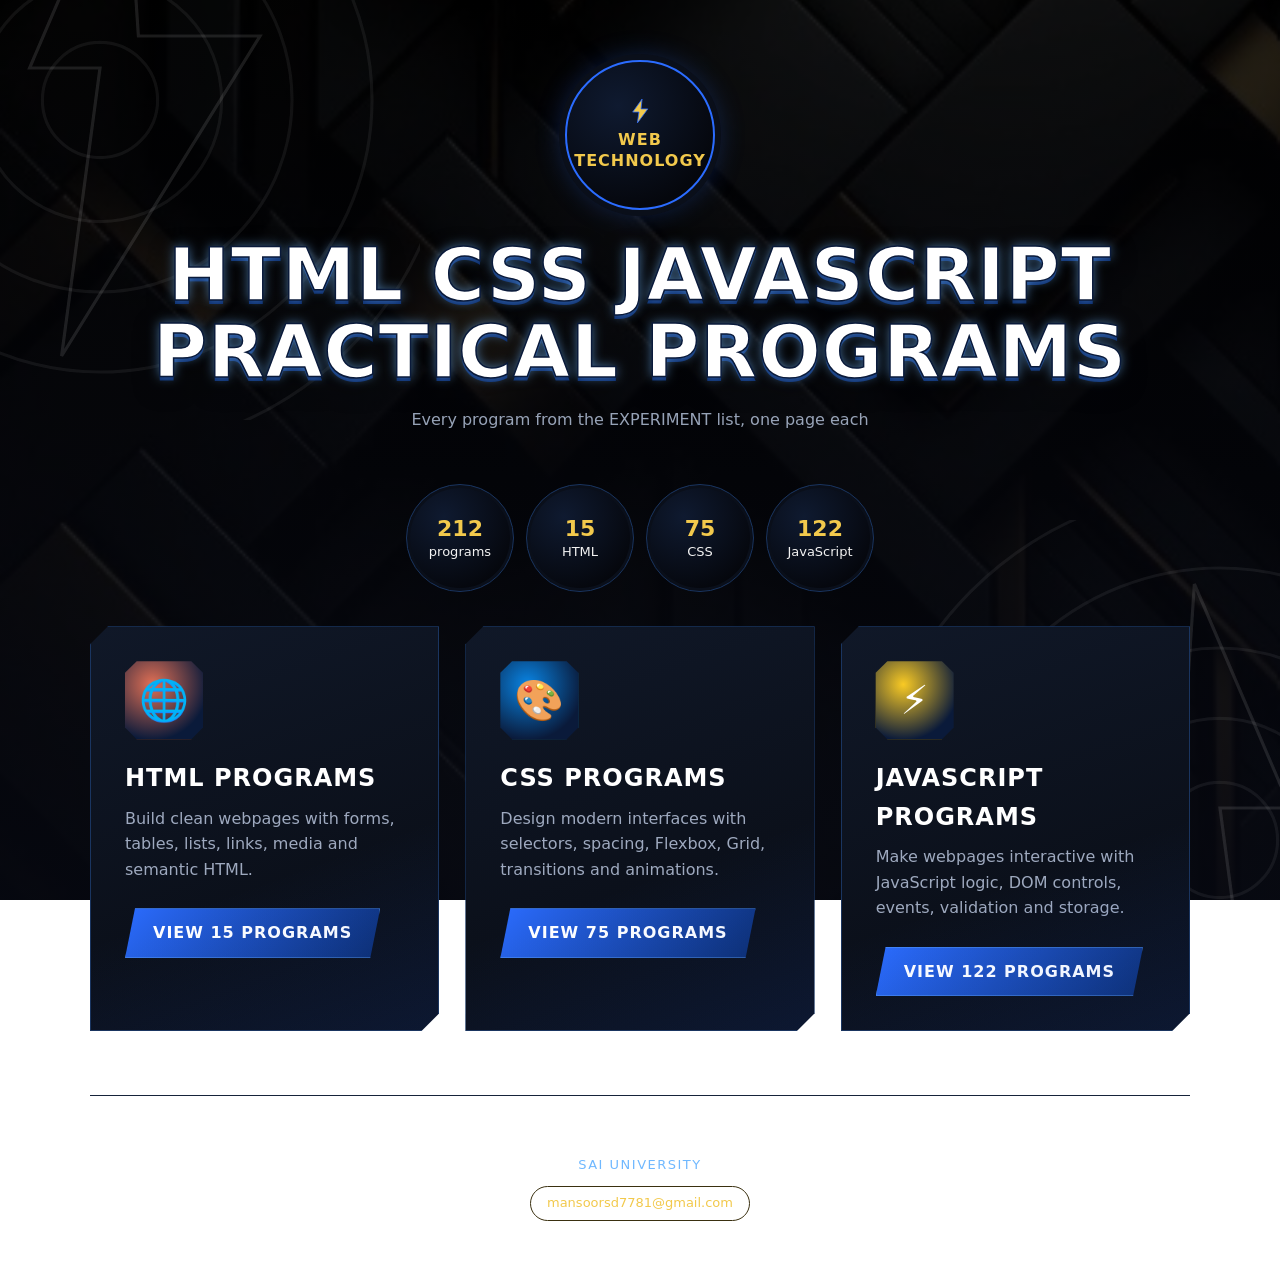
<file: index.html>
<!doctype html>
<html lang="en">
  <head>
    <meta charset="UTF-8" />
    <meta name="viewport" content="width=device-width, initial-scale=1" />
    <title>HTML CSS JavaScript Practical Programs</title>
    <link rel="stylesheet" href="assets/home.css" />
  <style>
/* Category icons: circular presentation */
.category-card .icon,
.program-card .icon,
.category-icon,
.card-icon {
    width: 78px !important;
    height: 78px !important;
    min-width: 78px !important;
    min-height: 78px !important;
    border-radius: 50% !important;
    display: grid !important;
    place-items: center !important;
    margin: 0 auto 18px !important;
    padding: 0 !important;
}
</style>
<style>
/* Updated category card styling */
.category-card, .program-card {
    border-radius: 22px;
}
</style>
</head>
  <body class="hub">
    <main>
      <div class="hero">
        <span class="badge">Web Technology</span>
        <h1>HTML CSS JavaScript<br />Practical Programs</h1>
        <p>Every program from the EXPERIMENT list, one page each</p>
      </div>
      <div class="stats">
        <span class="stat-circle"><b>212</b>programs</span
        ><span class="stat-circle"><b>15</b>HTML</span
        ><span class="stat-circle"><b>75</b>CSS</span
        ><span class="stat-circle"><b>122</b>JavaScript</span>
      </div>
      <div class="cards">
        <div class="card" style="--c: #e17055">
          <div class="ic">&#127760;</div>
          <h2>HTML Programs</h2>
          <p>Build clean webpages with forms, tables, lists, links, media and semantic HTML.</p>
          <a class="go" href="html/index.html">View 15 Programs</a>
        </div>
        <div class="card" style="--c: #0984e3">
          <div class="ic">&#127912;</div>
          <h2>CSS Programs</h2>
          <p>
            Design modern interfaces with selectors, spacing, Flexbox, Grid, transitions and animations.
          </p>
          <a class="go" href="css/index.html">View 75 Programs</a>
        </div>
        <div class="card" style="--c: #f9ca24">
          <div class="ic">&#9889;</div>
          <h2>JavaScript Programs</h2>
          <p>Make webpages interactive with JavaScript logic, DOM controls, events, validation and storage.</p>
          <a class="go" href="javascript/index.html">View 122 Programs</a>
        </div>
      </div>
      <footer class="site-footer">
        <div class="footer-name">Syed Mansoor</div>
        <div class="footer-role">Sai University</div>
        <a class="footer-contact" href="mailto:mansoorsd7781@gmail.com"
          >mansoorsd7781@gmail.com</a
        >
      </footer>
    </main>
  </body>
</html>
</file>
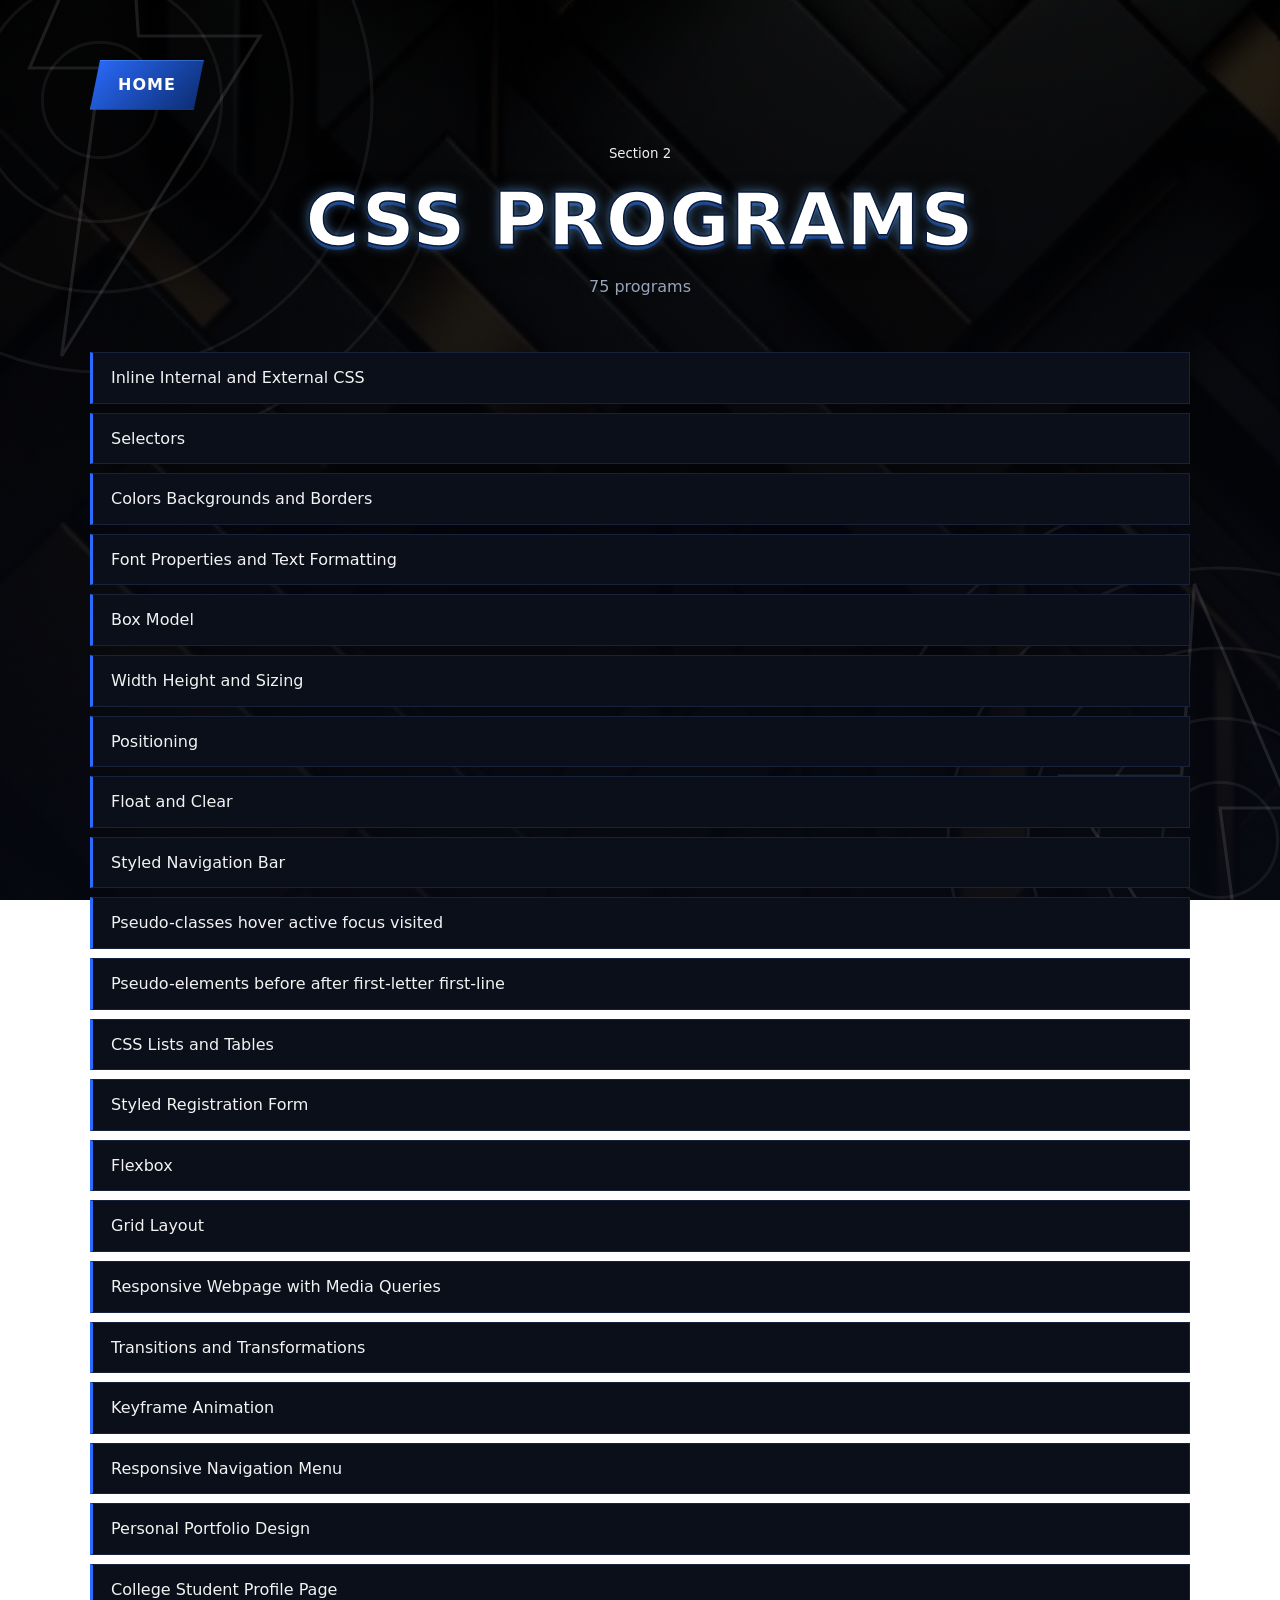
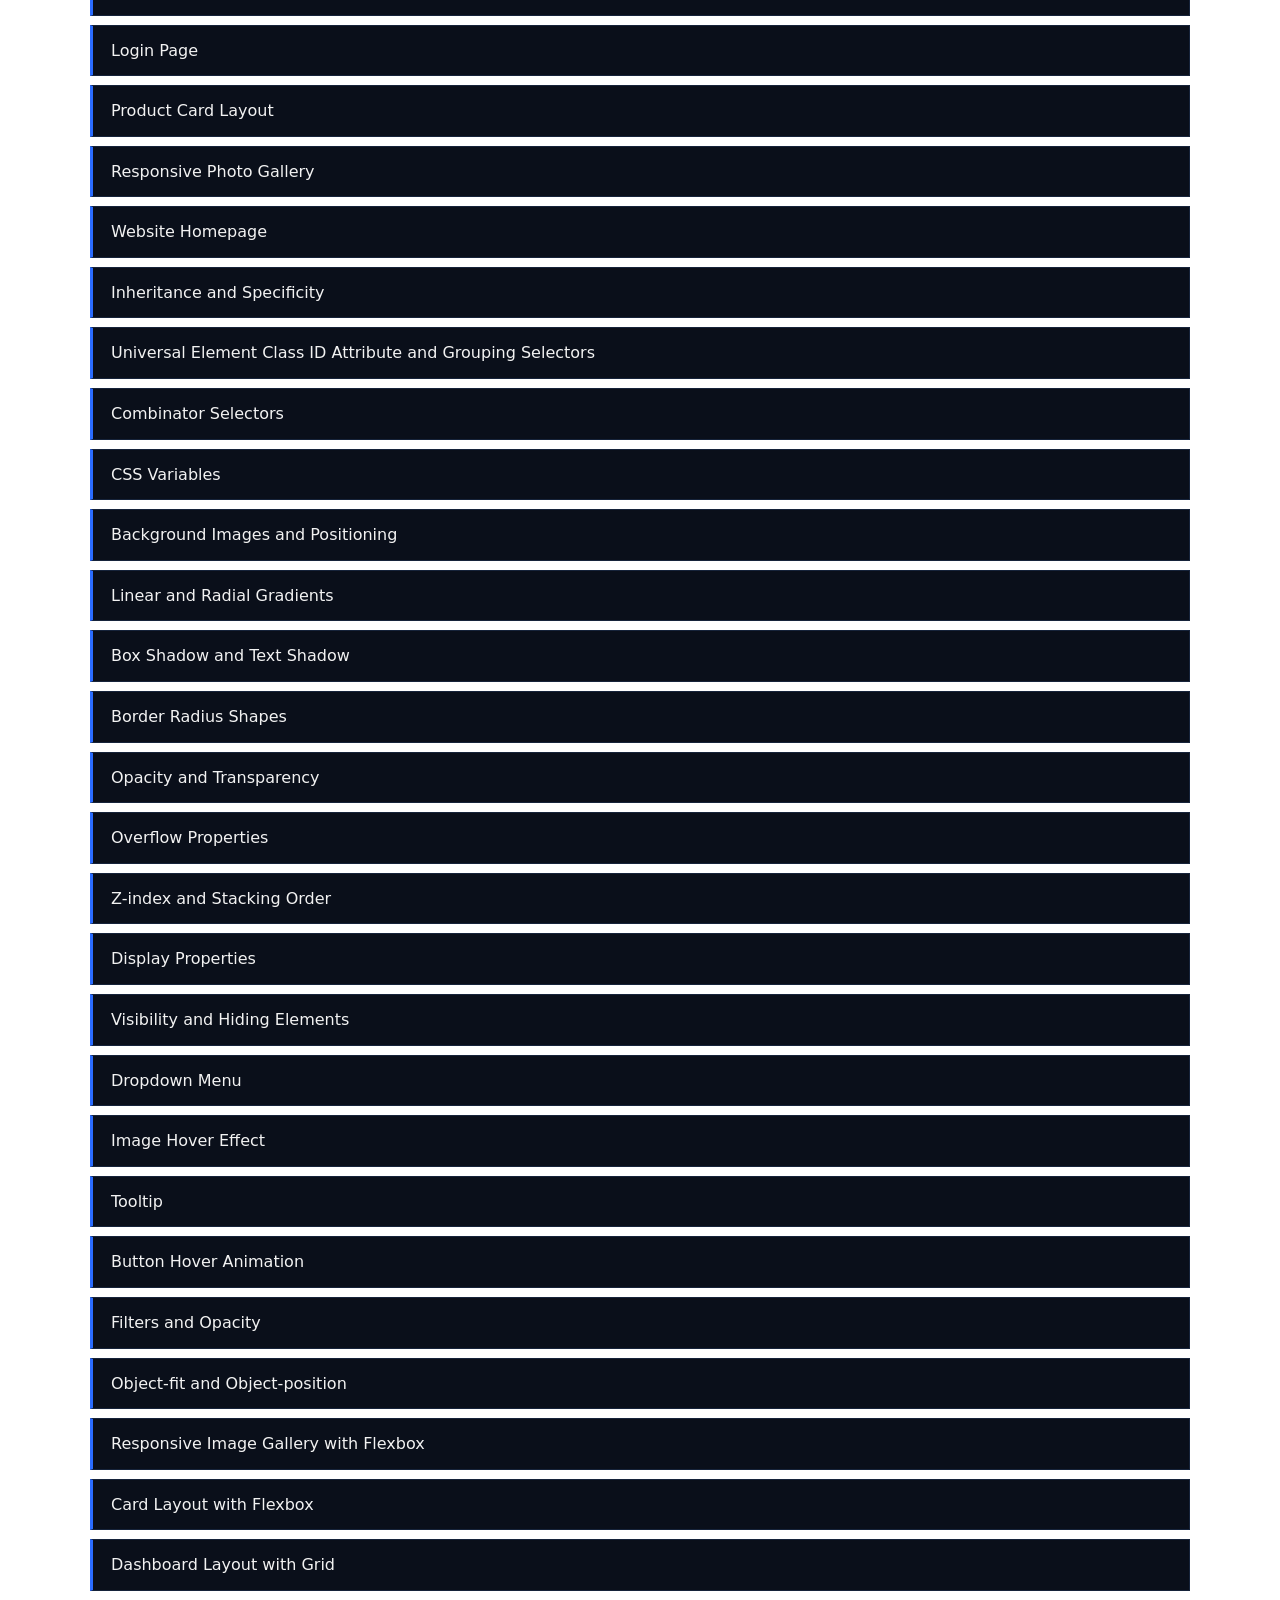
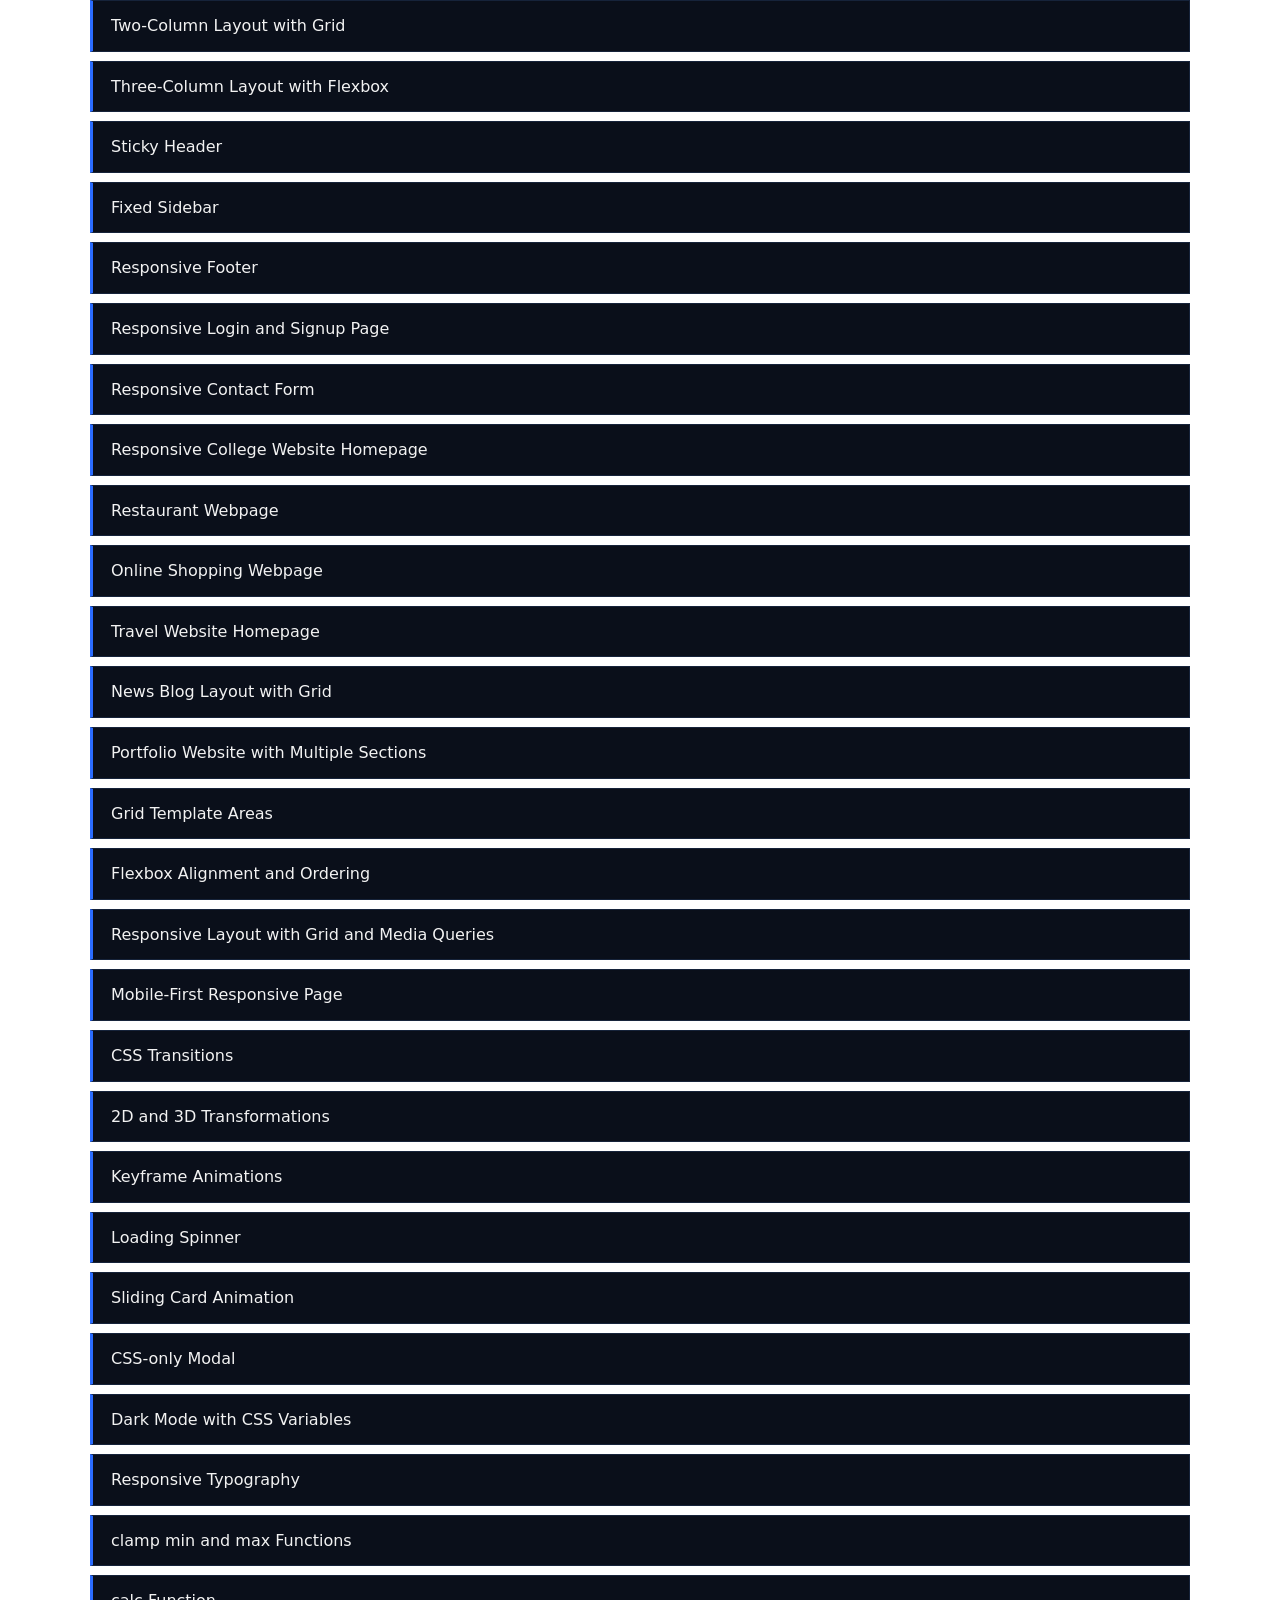
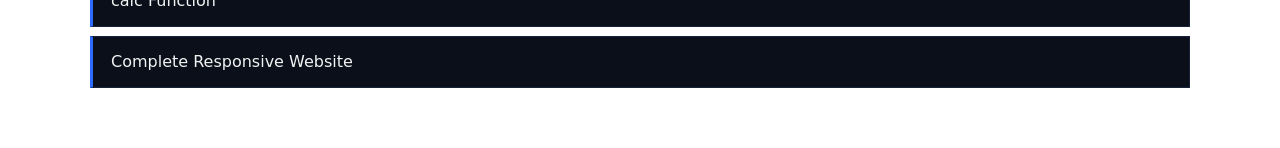
<file: css/index.html>
<!doctype html>
<html lang="en">
  <head>
    <meta charset="UTF-8" />
    <meta name="viewport" content="width=device-width, initial-scale=1" />
    <title>CSS Programs</title>
    <link rel="stylesheet" href="../assets/home.css" />
  <style>
/* Category icons: circular presentation */
.category-card .icon,
.program-card .icon,
.category-icon,
.card-icon {
    width: 78px !important;
    height: 78px !important;
    min-width: 78px !important;
    min-height: 78px !important;
    border-radius: 50% !important;
    display: grid !important;
    place-items: center !important;
    margin: 0 auto 18px !important;
    padding: 0 !important;
}
</style>
</head>
  <body class="hub">
    <main class="list">
      <div class="top"><a class="go" href="../index.html">Home</a></div>
      <div class="hero">
        <small>Section 2</small>
        <h1>CSS Programs</h1>
        <p>75 programs</p>
      </div>
      <ol>
        <li>
          <a href="css-01-inline-internal-and-external-css.html"
            >Inline Internal and External CSS</a
          >
        </li>
        <li><a href="css-02-selectors.html">Selectors</a></li>
        <li>
          <a href="css-03-colors-backgrounds-and-borders.html"
            >Colors Backgrounds and Borders</a
          >
        </li>
        <li>
          <a href="css-04-font-properties-and-text-formatting.html"
            >Font Properties and Text Formatting</a
          >
        </li>
        <li><a href="css-05-box-model.html">Box Model</a></li>
        <li>
          <a href="css-06-width-height-and-sizing.html"
            >Width Height and Sizing</a
          >
        </li>
        <li><a href="css-07-positioning.html">Positioning</a></li>
        <li><a href="css-08-float-and-clear.html">Float and Clear</a></li>
        <li>
          <a href="css-09-styled-navigation-bar.html">Styled Navigation Bar</a>
        </li>
        <li>
          <a href="css-10-pseudo-classes-hover-active-focus-visited.html"
            >Pseudo-classes hover active focus visited</a
          >
        </li>
        <li>
          <a
            href="css-11-pseudo-elements-before-after-first-letter-first-line.html"
            >Pseudo-elements before after first-letter first-line</a
          >
        </li>
        <li>
          <a href="css-12-css-lists-and-tables.html">CSS Lists and Tables</a>
        </li>
        <li>
          <a href="css-13-styled-registration-form.html"
            >Styled Registration Form</a
          >
        </li>
        <li><a href="css-14-flexbox.html">Flexbox</a></li>
        <li><a href="css-15-grid-layout.html">Grid Layout</a></li>
        <li>
          <a href="css-16-responsive-webpage-with-media-queries.html"
            >Responsive Webpage with Media Queries</a
          >
        </li>
        <li>
          <a href="css-17-transitions-and-transformations.html"
            >Transitions and Transformations</a
          >
        </li>
        <li><a href="css-18-keyframe-animation.html">Keyframe Animation</a></li>
        <li>
          <a href="css-19-responsive-navigation-menu.html"
            >Responsive Navigation Menu</a
          >
        </li>
        <li>
          <a href="css-20-personal-portfolio-design.html"
            >Personal Portfolio Design</a
          >
        </li>
        <li>
          <a href="css-21-college-student-profile-page.html"
            >College Student Profile Page</a
          >
        </li>
        <li><a href="css-22-login-page.html">Login Page</a></li>
        <li>
          <a href="css-23-product-card-layout.html">Product Card Layout</a>
        </li>
        <li>
          <a href="css-24-responsive-photo-gallery.html"
            >Responsive Photo Gallery</a
          >
        </li>
        <li><a href="css-25-website-homepage.html">Website Homepage</a></li>
        <li>
          <a href="css-26-inheritance-and-specificity.html"
            >Inheritance and Specificity</a
          >
        </li>
        <li>
          <a
            href="css-27-universal-element-class-id-attribute-and-grouping-selectors.html"
            >Universal Element Class ID Attribute and Grouping Selectors</a
          >
        </li>
        <li>
          <a href="css-28-combinator-selectors.html">Combinator Selectors</a>
        </li>
        <li><a href="css-29-css-variables.html">CSS Variables</a></li>
        <li>
          <a href="css-30-background-images-and-positioning.html"
            >Background Images and Positioning</a
          >
        </li>
        <li>
          <a href="css-31-linear-and-radial-gradients.html"
            >Linear and Radial Gradients</a
          >
        </li>
        <li>
          <a href="css-32-box-shadow-and-text-shadow.html"
            >Box Shadow and Text Shadow</a
          >
        </li>
        <li>
          <a href="css-33-border-radius-shapes.html">Border Radius Shapes</a>
        </li>
        <li>
          <a href="css-34-opacity-and-transparency.html"
            >Opacity and Transparency</a
          >
        </li>
        <li>
          <a href="css-35-overflow-properties.html">Overflow Properties</a>
        </li>
        <li>
          <a href="css-36-z-index-and-stacking-order.html"
            >Z-index and Stacking Order</a
          >
        </li>
        <li><a href="css-37-display-properties.html">Display Properties</a></li>
        <li>
          <a href="css-38-visibility-and-hiding-elements.html"
            >Visibility and Hiding Elements</a
          >
        </li>
        <li><a href="css-39-dropdown-menu.html">Dropdown Menu</a></li>
        <li><a href="css-40-image-hover-effect.html">Image Hover Effect</a></li>
        <li><a href="css-41-tooltip.html">Tooltip</a></li>
        <li>
          <a href="css-42-button-hover-animation.html"
            >Button Hover Animation</a
          >
        </li>
        <li>
          <a href="css-43-filters-and-opacity.html">Filters and Opacity</a>
        </li>
        <li>
          <a href="css-44-object-fit-and-object-position.html"
            >Object-fit and Object-position</a
          >
        </li>
        <li>
          <a href="css-45-responsive-image-gallery-with-flexbox.html"
            >Responsive Image Gallery with Flexbox</a
          >
        </li>
        <li>
          <a href="css-46-card-layout-with-flexbox.html"
            >Card Layout with Flexbox</a
          >
        </li>
        <li>
          <a href="css-47-dashboard-layout-with-grid.html"
            >Dashboard Layout with Grid</a
          >
        </li>
        <li>
          <a href="css-48-two-column-layout-with-grid.html"
            >Two-Column Layout with Grid</a
          >
        </li>
        <li>
          <a href="css-49-three-column-layout-with-flexbox.html"
            >Three-Column Layout with Flexbox</a
          >
        </li>
        <li><a href="css-50-sticky-header.html">Sticky Header</a></li>
        <li><a href="css-51-fixed-sidebar.html">Fixed Sidebar</a></li>
        <li><a href="css-52-responsive-footer.html">Responsive Footer</a></li>
        <li>
          <a href="css-53-responsive-login-and-signup-page.html"
            >Responsive Login and Signup Page</a
          >
        </li>
        <li>
          <a href="css-54-responsive-contact-form.html"
            >Responsive Contact Form</a
          >
        </li>
        <li>
          <a href="css-55-responsive-college-website-homepage.html"
            >Responsive College Website Homepage</a
          >
        </li>
        <li><a href="css-56-restaurant-webpage.html">Restaurant Webpage</a></li>
        <li>
          <a href="css-57-online-shopping-webpage.html"
            >Online Shopping Webpage</a
          >
        </li>
        <li>
          <a href="css-58-travel-website-homepage.html"
            >Travel Website Homepage</a
          >
        </li>
        <li>
          <a href="css-59-news-blog-layout-with-grid.html"
            >News Blog Layout with Grid</a
          >
        </li>
        <li>
          <a href="css-60-portfolio-website-with-multiple-sections.html"
            >Portfolio Website with Multiple Sections</a
          >
        </li>
        <li>
          <a href="css-61-grid-template-areas.html">Grid Template Areas</a>
        </li>
        <li>
          <a href="css-62-flexbox-alignment-and-ordering.html"
            >Flexbox Alignment and Ordering</a
          >
        </li>
        <li>
          <a href="css-63-responsive-layout-with-grid-and-media-queries.html"
            >Responsive Layout with Grid and Media Queries</a
          >
        </li>
        <li>
          <a href="css-64-mobile-first-responsive-page.html"
            >Mobile-First Responsive Page</a
          >
        </li>
        <li><a href="css-65-css-transitions.html">CSS Transitions</a></li>
        <li>
          <a href="css-66-2d-and-3d-transformations.html"
            >2D and 3D Transformations</a
          >
        </li>
        <li>
          <a href="css-67-keyframe-animations.html">Keyframe Animations</a>
        </li>
        <li><a href="css-68-loading-spinner.html">Loading Spinner</a></li>
        <li>
          <a href="css-69-sliding-card-animation.html"
            >Sliding Card Animation</a
          >
        </li>
        <li><a href="css-70-css-only-modal.html">CSS-only Modal</a></li>
        <li>
          <a href="css-71-dark-mode-with-css-variables.html"
            >Dark Mode with CSS Variables</a
          >
        </li>
        <li>
          <a href="css-72-responsive-typography.html">Responsive Typography</a>
        </li>
        <li>
          <a href="css-73-clamp-min-and-max-functions.html"
            >clamp min and max Functions</a
          >
        </li>
        <li><a href="css-74-calc-function.html">calc Function</a></li>
        <li>
          <a href="css-75-complete-responsive-website.html"
            >Complete Responsive Website</a
          >
        </li>
      </ol>
    </main>
  </body>
</html>
</file>
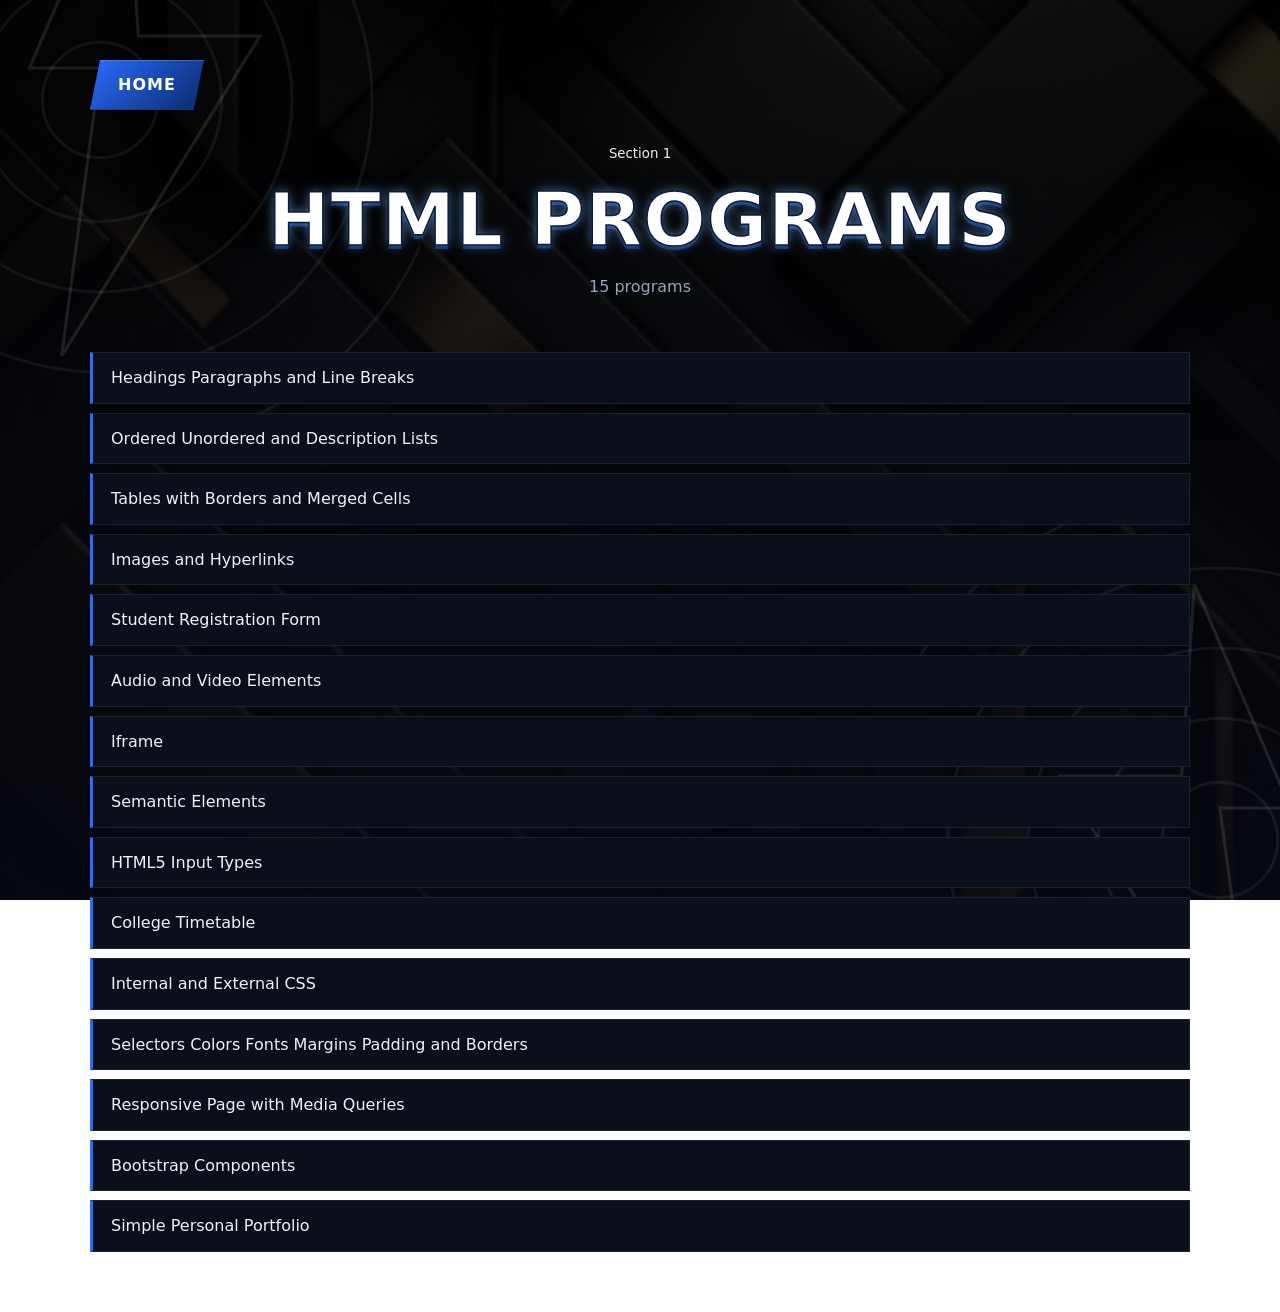
<file: html/index.html>
<!doctype html>
<html lang="en">
  <head>
    <meta charset="UTF-8" />
    <meta name="viewport" content="width=device-width, initial-scale=1" />
    <title>HTML Programs</title>
    <link rel="stylesheet" href="../assets/home.css" />
  <style>
/* Category icons: circular presentation */
.category-card .icon,
.program-card .icon,
.category-icon,
.card-icon {
    width: 78px !important;
    height: 78px !important;
    min-width: 78px !important;
    min-height: 78px !important;
    border-radius: 50% !important;
    display: grid !important;
    place-items: center !important;
    margin: 0 auto 18px !important;
    padding: 0 !important;
}
</style>
</head>
  <body class="hub">
    <main class="list">
      <div class="top"><a class="go" href="../index.html">Home</a></div>
      <div class="hero">
        <small>Section 1</small>
        <h1>HTML Programs</h1>
        <p>15 programs</p>
      </div>
      <ol>
        <li>
          <a href="html-01-headings-paragraphs-and-line-breaks.html"
            >Headings Paragraphs and Line Breaks</a
          >
        </li>
        <li>
          <a href="html-02-ordered-unordered-and-description-lists.html"
            >Ordered Unordered and Description Lists</a
          >
        </li>
        <li>
          <a href="html-03-tables-with-borders-and-merged-cells.html"
            >Tables with Borders and Merged Cells</a
          >
        </li>
        <li>
          <a href="html-04-images-and-hyperlinks.html">Images and Hyperlinks</a>
        </li>
        <li>
          <a href="html-05-student-registration-form.html"
            >Student Registration Form</a
          >
        </li>
        <li>
          <a href="html-06-audio-and-video-elements.html"
            >Audio and Video Elements</a
          >
        </li>
        <li><a href="html-07-iframe.html">Iframe</a></li>
        <li><a href="html-08-semantic-elements.html">Semantic Elements</a></li>
        <li><a href="html-09-html5-input-types.html">HTML5 Input Types</a></li>
        <li><a href="html-10-college-timetable.html">College Timetable</a></li>
        <li>
          <a href="html-11-internal-and-external-css.html"
            >Internal and External CSS</a
          >
        </li>
        <li>
          <a
            href="html-12-selectors-colors-fonts-margins-padding-and-borders.html"
            >Selectors Colors Fonts Margins Padding and Borders</a
          >
        </li>
        <li>
          <a href="html-13-responsive-page-with-media-queries.html"
            >Responsive Page with Media Queries</a
          >
        </li>
        <li>
          <a href="html-14-bootstrap-components.html">Bootstrap Components</a>
        </li>
        <li>
          <a href="html-15-simple-personal-portfolio.html"
            >Simple Personal Portfolio</a
          >
        </li>
      </ol>
    </main>
  </body>
</html>
</file>
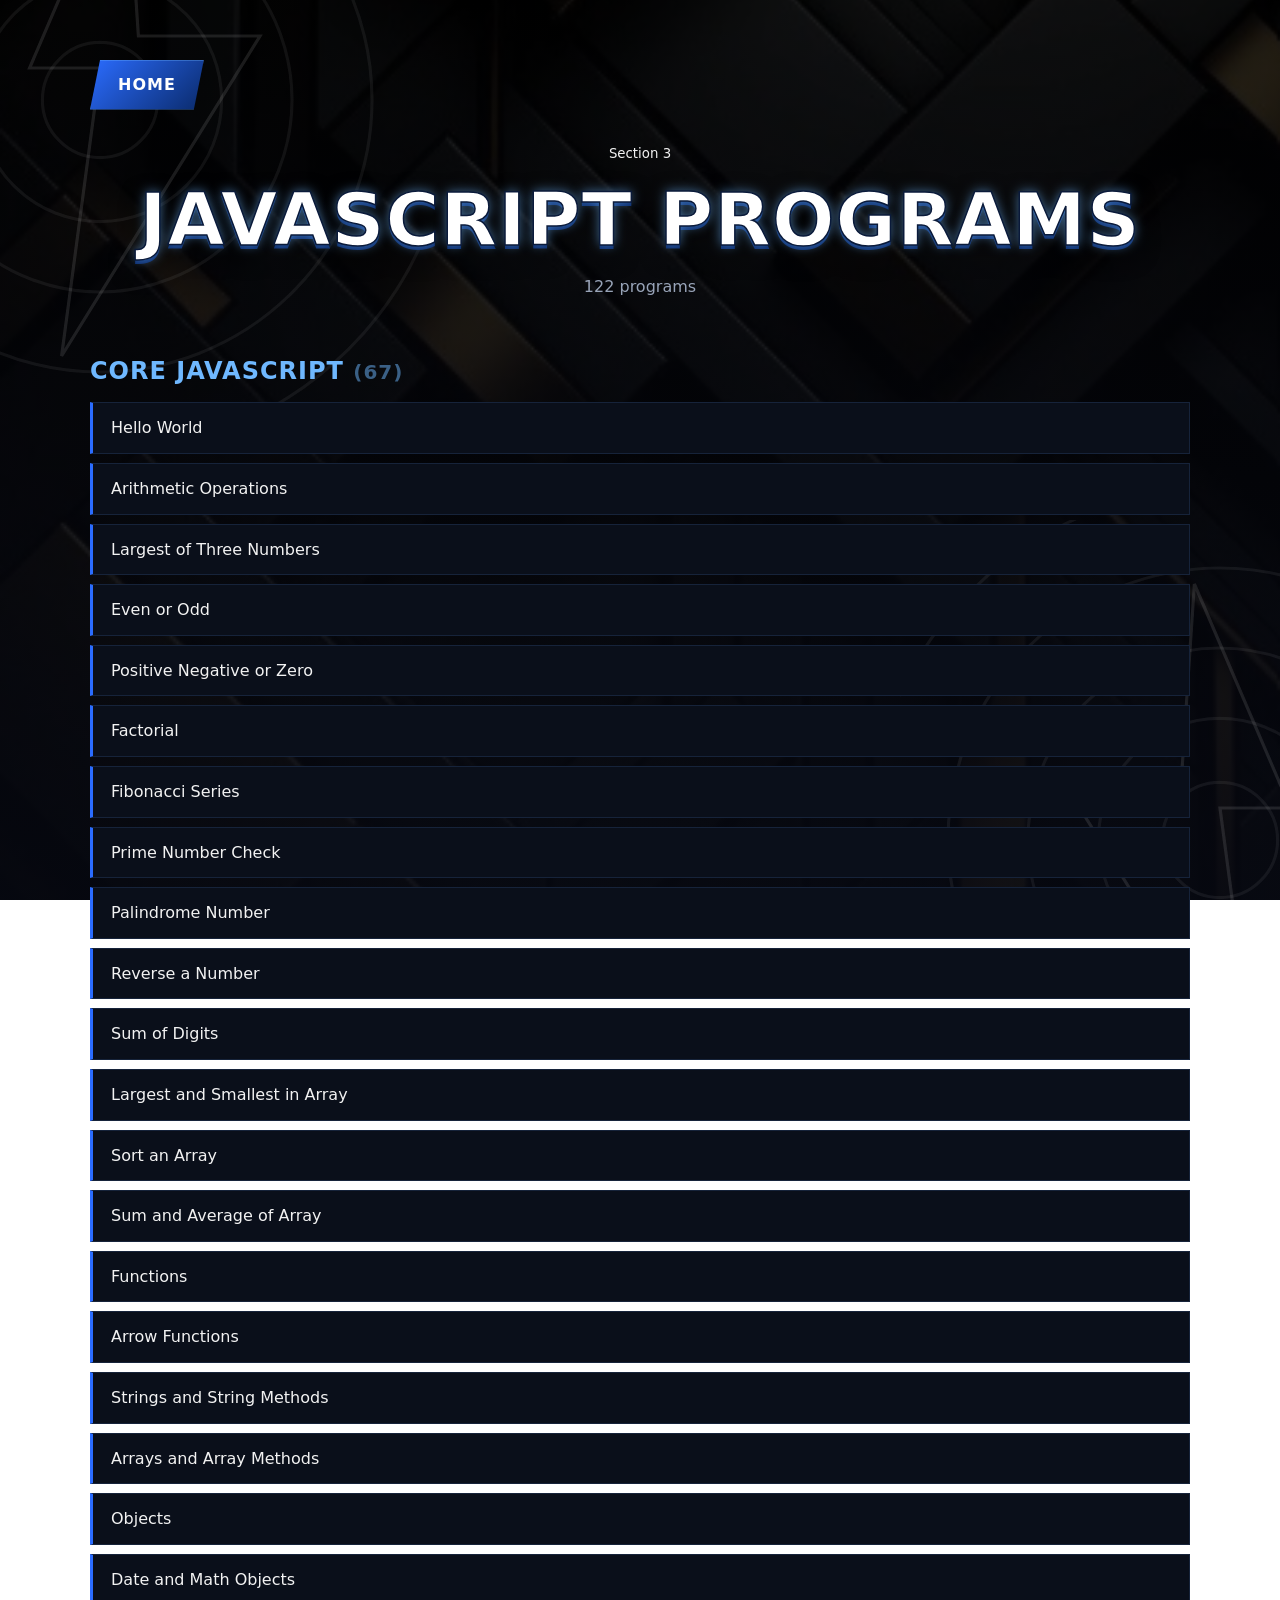
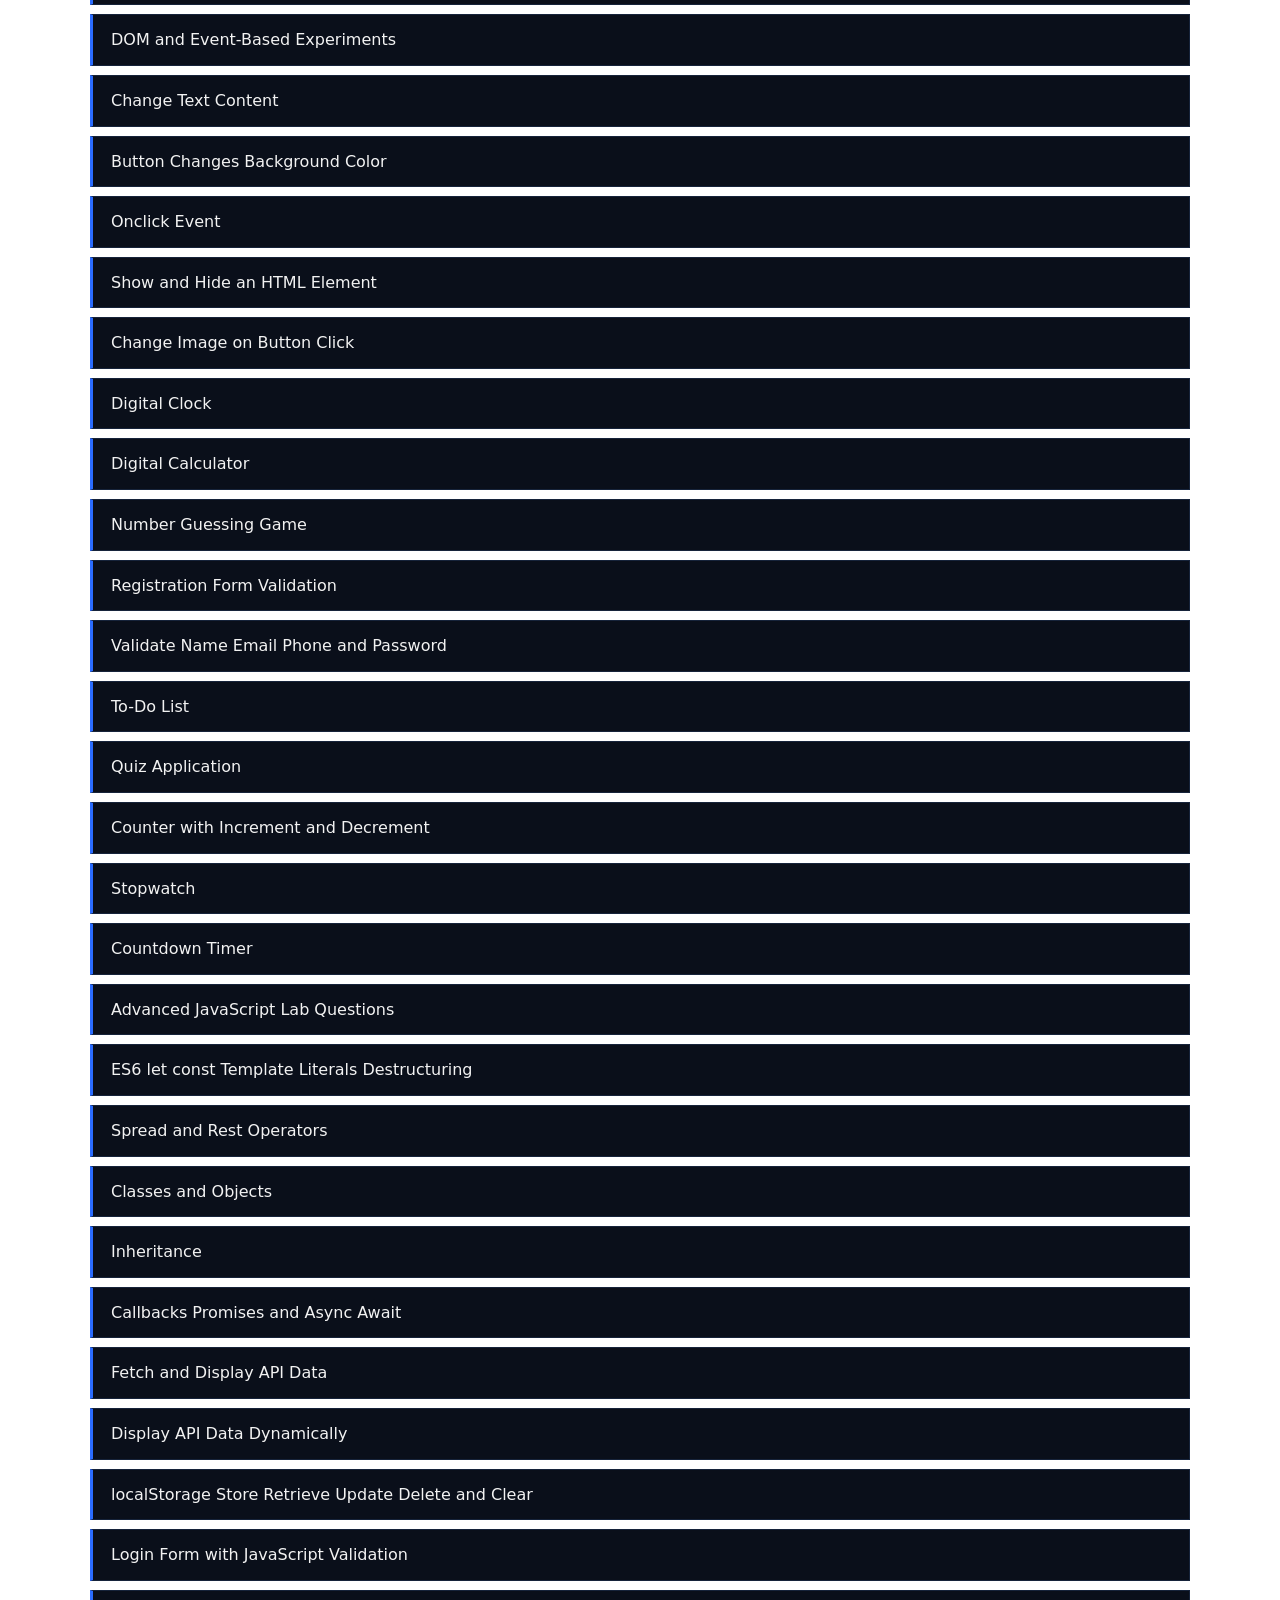
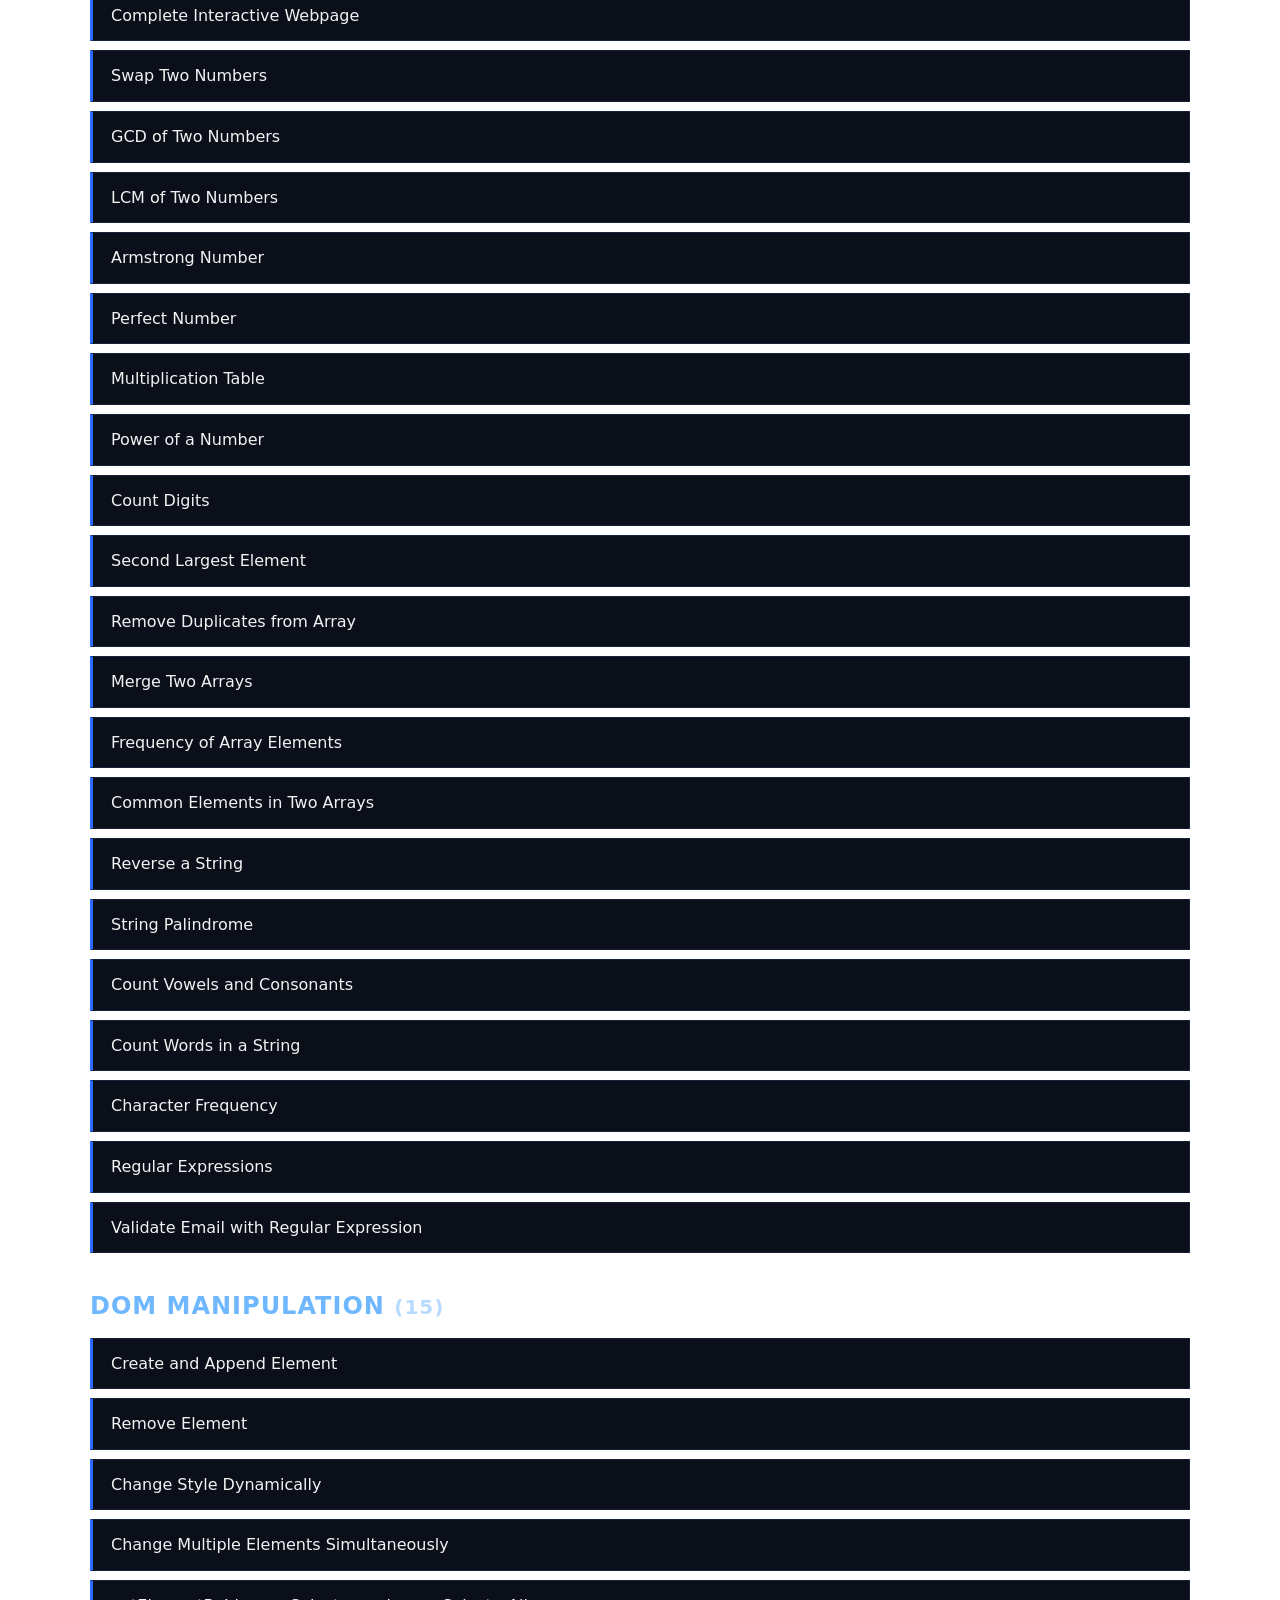
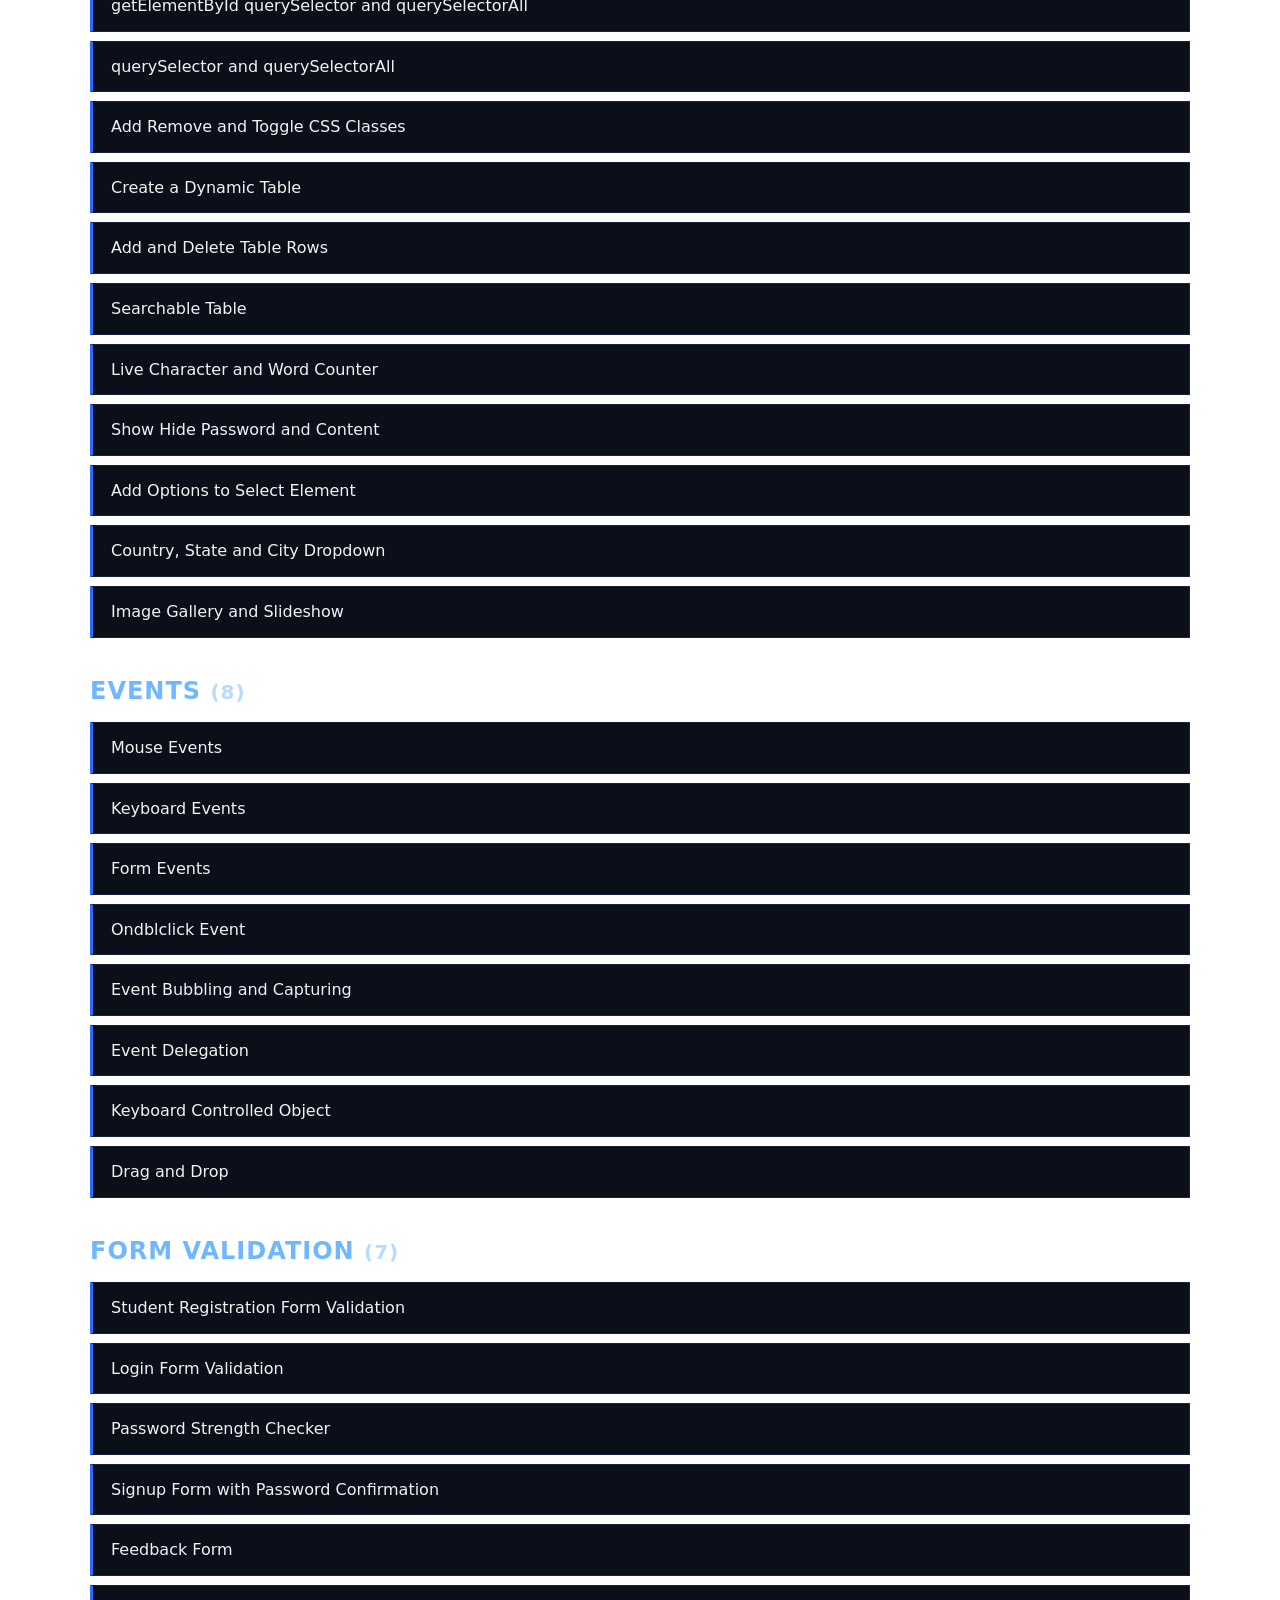
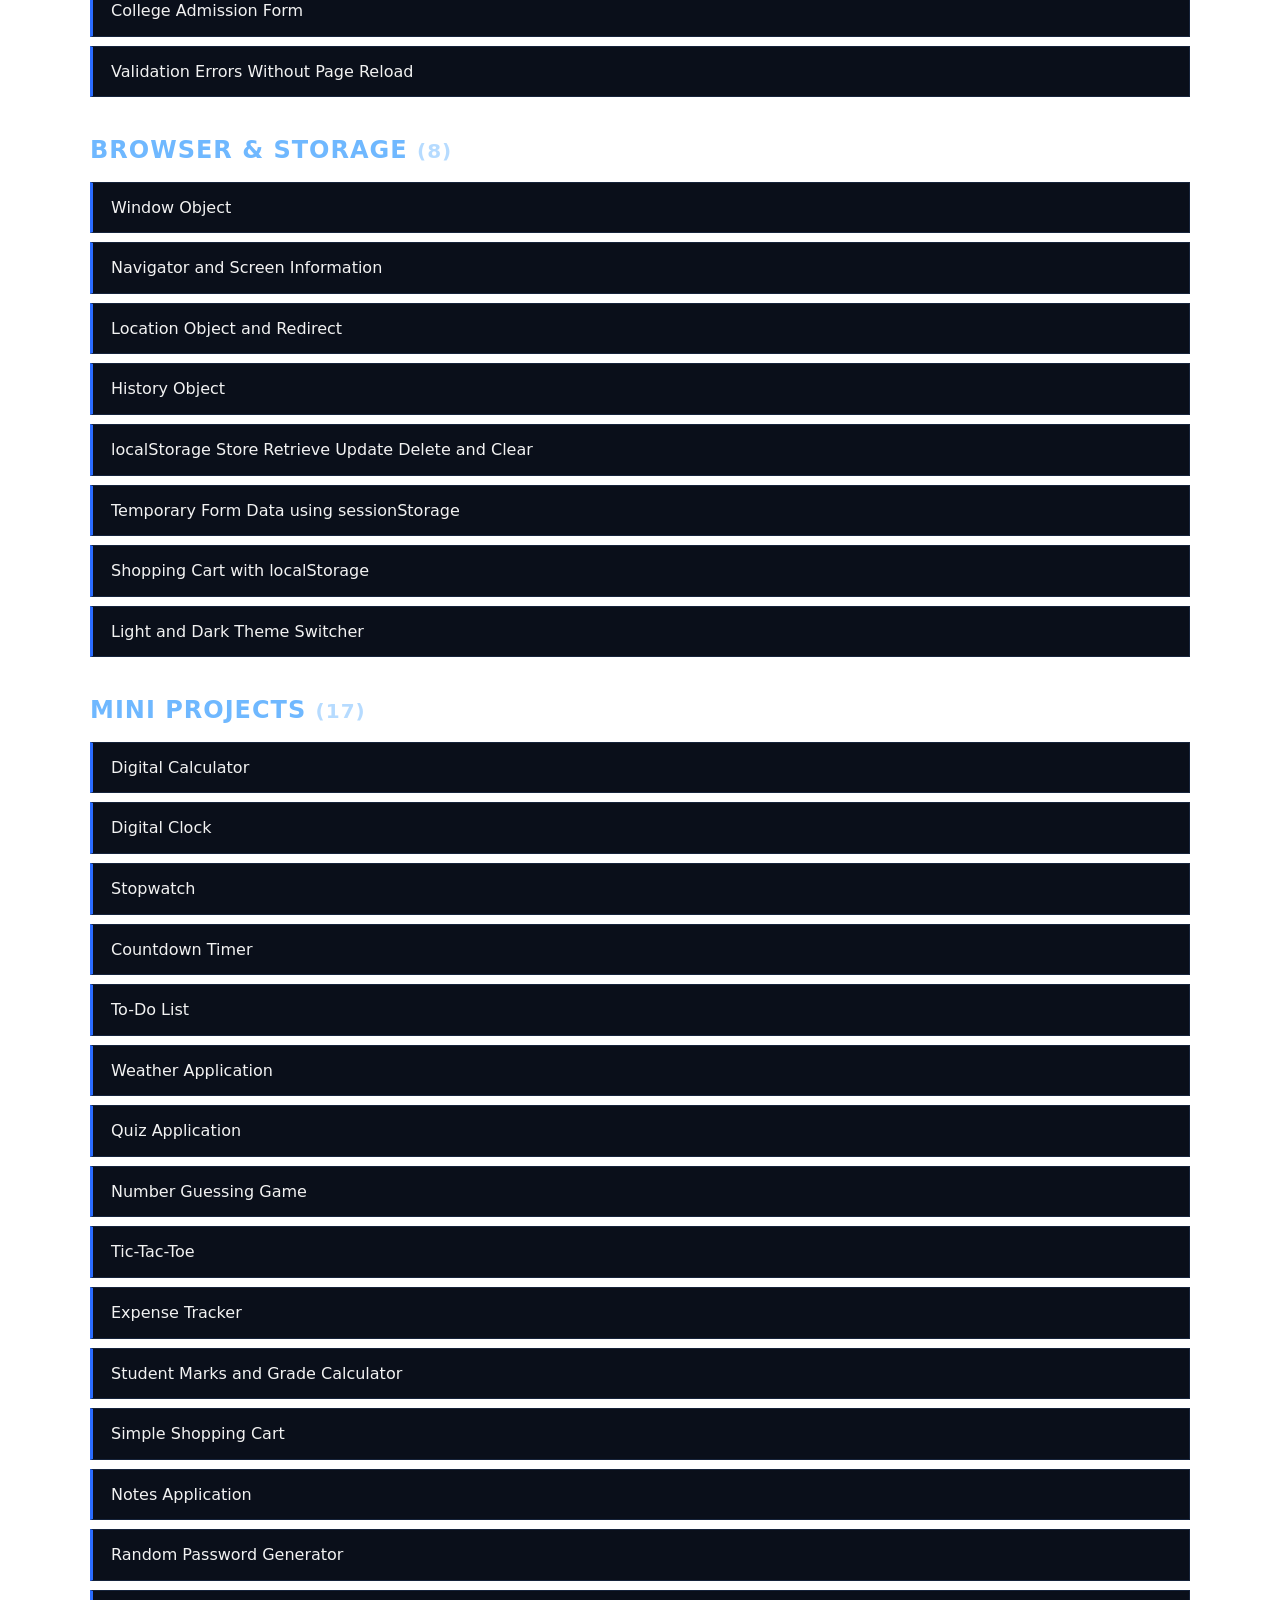
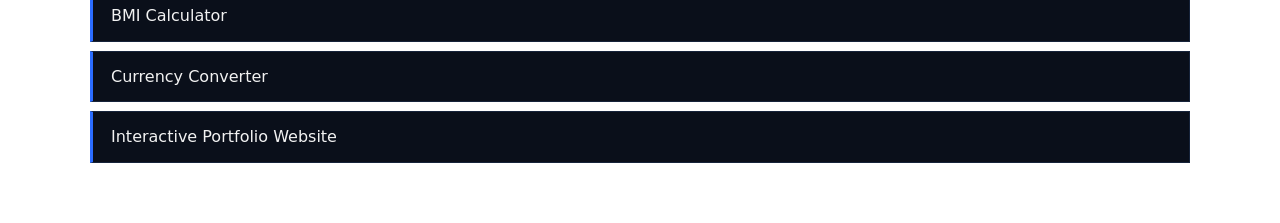
<file: javascript/index.html>
<!DOCTYPE html>
<html lang="en">
<head>
  <meta charset="UTF-8" />
  <meta name="viewport" content="width=device-width, initial-scale=1" />
  <title>JavaScript Programs</title>
  <link rel="stylesheet" href="../assets/home.css" />
<style>
/* Category icons: circular presentation */
.category-card .icon,
.program-card .icon,
.category-icon,
.card-icon {
    width: 78px !important;
    height: 78px !important;
    min-width: 78px !important;
    min-height: 78px !important;
    border-radius: 50% !important;
    display: grid !important;
    place-items: center !important;
    margin: 0 auto 18px !important;
    padding: 0 !important;
}
</style>
</head>
<body class="hub">
  <main class="list">
    <div class="top">
      <a class="go" href="../index.html">Home</a>
    </div>
    <div class="hero">
      <small>Section 3</small>
      <h1>JavaScript Programs</h1>
      <p>122 programs</p>
    </div>
    <h2>Core JavaScript <small style="opacity:.5">(67)</small></h2>
    <ol>
        <li><a href="js-01-hello-world.html">Hello World</a></li>
        <li><a href="js-02-arithmetic-operations.html">Arithmetic Operations</a></li>
        <li><a href="js-03-largest-of-three-numbers.html">Largest of Three Numbers</a></li>
        <li><a href="js-04-even-or-odd.html">Even or Odd</a></li>
        <li><a href="js-05-positive-negative-or-zero.html">Positive Negative or Zero</a></li>
        <li><a href="js-06-factorial.html">Factorial</a></li>
        <li><a href="js-07-fibonacci-series.html">Fibonacci Series</a></li>
        <li><a href="js-08-prime-number-check.html">Prime Number Check</a></li>
        <li><a href="js-09-palindrome-number.html">Palindrome Number</a></li>
        <li><a href="js-10-reverse-a-number.html">Reverse a Number</a></li>
        <li><a href="js-11-sum-of-digits.html">Sum of Digits</a></li>
        <li><a href="js-12-largest-and-smallest-in-array.html">Largest and Smallest in Array</a></li>
        <li><a href="js-13-sort-an-array.html">Sort an Array</a></li>
        <li><a href="js-14-sum-and-average-of-array.html">Sum and Average of Array</a></li>
        <li><a href="js-15-functions.html">Functions</a></li>
        <li><a href="js-16-arrow-functions.html">Arrow Functions</a></li>
        <li><a href="js-17-strings-and-string-methods.html">Strings and String Methods</a></li>
        <li><a href="js-18-arrays-and-array-methods.html">Arrays and Array Methods</a></li>
        <li><a href="js-19-objects.html">Objects</a></li>
        <li><a href="js-20-date-and-math-objects.html">Date and Math Objects</a></li>
        <li><a href="js-21-dom-and-event-based-experiments.html">DOM and Event-Based Experiments</a></li>
        <li><a href="js-22-change-text-content.html">Change Text Content</a></li>
        <li><a href="js-23-button-changes-background-color.html">Button Changes Background Color</a></li>
        <li><a href="js-24-onclick-event.html">Onclick Event</a></li>
        <li><a href="js-25-show-and-hide-an-html-element.html">Show and Hide an HTML Element</a></li>
        <li><a href="js-26-change-image-on-button-click.html">Change Image on Button Click</a></li>
        <li><a href="js-27-digital-clock.html">Digital Clock</a></li>
        <li><a href="js-28-digital-calculator.html">Digital Calculator</a></li>
        <li><a href="js-29-number-guessing-game.html">Number Guessing Game</a></li>
        <li><a href="js-30-registration-form-validation.html">Registration Form Validation</a></li>
        <li><a href="js-31-validate-name-email-phone-and-password.html">Validate Name Email Phone and Password</a></li>
        <li><a href="js-32-todo-list.html">To-Do List</a></li>
        <li><a href="js-33-quiz-application.html">Quiz Application</a></li>
        <li><a href="js-34-counter-with-increment-and-decrement.html">Counter with Increment and Decrement</a></li>
        <li><a href="js-35-stopwatch.html">Stopwatch</a></li>
        <li><a href="js-36-countdown-timer.html">Countdown Timer</a></li>
        <li><a href="js-37-advanced-javascript-lab-questions.html">Advanced JavaScript Lab Questions</a></li>
        <li><a href="js-38-es6-let-const-template-literals-destructuring.html">ES6 let const Template Literals Destructuring</a></li>
        <li><a href="js-39-spread-and-rest-operators.html">Spread and Rest Operators</a></li>
        <li><a href="js-40-classes-and-objects.html">Classes and Objects</a></li>
        <li><a href="js-41-inheritance.html">Inheritance</a></li>
        <li><a href="js-42-callbacks-promises-and-async-await.html">Callbacks Promises and Async Await</a></li>
        <li><a href="js-43-fetch-and-display-api-data.html">Fetch and Display API Data</a></li>
        <li><a href="js-44-display-api-data-dynamically.html">Display API Data Dynamically</a></li>
        <li><a href="js-45-localstorage-store-retrieve-update-delete-and-clear.html">localStorage Store Retrieve Update Delete and Clear</a></li>
        <li><a href="js-46-login-form-with-javascript-validation.html">Login Form with JavaScript Validation</a></li>
        <li><a href="js-47-complete-interactive-webpage.html">Complete Interactive Webpage</a></li>
        <li><a href="js-48-swap-two-numbers.html">Swap Two Numbers</a></li>
        <li><a href="js-49-gcd-of-two-numbers.html">GCD of Two Numbers</a></li>
        <li><a href="js-50-lcm-of-two-numbers.html">LCM of Two Numbers</a></li>
        <li><a href="js-51-armstrong-number.html">Armstrong Number</a></li>
        <li><a href="js-52-perfect-number.html">Perfect Number</a></li>
        <li><a href="js-53-multiplication-table.html">Multiplication Table</a></li>
        <li><a href="js-54-power-of-a-number.html">Power of a Number</a></li>
        <li><a href="js-55-count-digits.html">Count Digits</a></li>
        <li><a href="js-56-second-largest-element.html">Second Largest Element</a></li>
        <li><a href="js-57-remove-duplicates-from-array.html">Remove Duplicates from Array</a></li>
        <li><a href="js-58-merge-two-arrays.html">Merge Two Arrays</a></li>
        <li><a href="js-59-frequency-of-array-elements.html">Frequency of Array Elements</a></li>
        <li><a href="js-60-common-elements-in-two-arrays.html">Common Elements in Two Arrays</a></li>
        <li><a href="js-61-reverse-a-string.html">Reverse a String</a></li>
        <li><a href="js-62-string-palindrome.html">String Palindrome</a></li>
        <li><a href="js-63-count-vowels-and-consonants.html">Count Vowels and Consonants</a></li>
        <li><a href="js-64-count-words-in-a-string.html">Count Words in a String</a></li>
        <li><a href="js-65-character-frequency.html">Character Frequency</a></li>
        <li><a href="js-66-regular-expressions.html">Regular Expressions</a></li>
        <li><a href="js-67-validate-email-with-regular-expression.html">Validate Email with Regular Expression</a></li>
    </ol>
    <h2>DOM Manipulation <small style="opacity:.5">(15)</small></h2>
    <ol>
        <li><a href="dom-01-create-and-append-element.html">Create and Append Element</a></li>
        <li><a href="dom-02-remove-element.html">Remove Element</a></li>
        <li><a href="dom-03-change-style-dynamically.html">Change Style Dynamically</a></li>
        <li><a href="dom-04-change-multiple-elements-simultaneously.html">Change Multiple Elements Simultaneously</a></li>
        <li><a href="dom-05-getelementbyid-queryselector-and-queryselectorall.html">getElementById querySelector and querySelectorAll</a></li>
        <li><a href="dom-06-queryselector-and-queryselectorall.html">querySelector and querySelectorAll</a></li>
        <li><a href="dom-07-add-remove-and-toggle-css-classes.html">Add Remove and Toggle CSS Classes</a></li>
        <li><a href="dom-08-create-a-dynamic-table.html">Create a Dynamic Table</a></li>
        <li><a href="dom-09-dynamic-table.html">Add and Delete Table Rows</a></li>
        <li><a href="dom-10-search-filter-table.html">Searchable Table</a></li>
        <li><a href="dom-11-live-character-and-word-counter.html">Live Character and Word Counter</a></li>
        <li><a href="dom-12-show-hide-password-and-content.html">Show Hide Password and Content</a></li>
        <li><a href="dom-13-add-options-to-select-element.html">Add Options to Select Element</a></li>
        <li><a href="dom-14-dependent-dropdown.html">Country, State and City Dropdown</a></li>
        <li><a href="dom-15-image-gallery-and-slideshow.html">Image Gallery and Slideshow</a></li>
    </ol>
    <h2>Events <small style="opacity:.5">(8)</small></h2>
    <ol>
        <li><a href="evt-01-mouse-events.html">Mouse Events</a></li>
        <li><a href="evt-02-keyboard-events.html">Keyboard Events</a></li>
        <li><a href="evt-03-form-events.html">Form Events</a></li>
        <li><a href="evt-04-ondblclick-event.html">Ondblclick Event</a></li>
        <li><a href="evt-05-event-bubbling-and-capturing.html">Event Bubbling and Capturing</a></li>
        <li><a href="evt-06-event-delegation.html">Event Delegation</a></li>
        <li><a href="evt-07-keyboard-controlled-object.html">Keyboard Controlled Object</a></li>
        <li><a href="evt-08-drag-and-drop.html">Drag and Drop</a></li>
    </ol>
    <h2>Form Validation <small style="opacity:.5">(7)</small></h2>
    <ol>
        <li><a href="frm-01-student-registration-form-validation.html">Student Registration Form Validation</a></li>
        <li><a href="frm-02-login-form-validation.html">Login Form Validation</a></li>
        <li><a href="frm-03-password-strength-checker.html">Password Strength Checker</a></li>
        <li><a href="frm-04-signup-form-with-password-confirmation.html">Signup Form with Password Confirmation</a></li>
        <li><a href="frm-05-feedback-form.html">Feedback Form</a></li>
        <li><a href="frm-06-college-admission-form.html">College Admission Form</a></li>
        <li><a href="frm-07-validation-errors-without-page-reload.html">Validation Errors Without Page Reload</a></li>
    </ol>
    <h2>Browser & Storage <small style="opacity:.5">(8)</small></h2>
    <ol>
        <li><a href="brs-01-window-object.html">Window Object</a></li>
        <li><a href="brs-02-navigator-object.html">Navigator and Screen Information</a></li>
        <li><a href="brs-03-location-object-and-redirect.html">Location Object and Redirect</a></li>
        <li><a href="brs-04-history-object.html">History Object</a></li>
        <li><a href="brs-05-localstorage-store-retrieve-update-delete-and-clear.html">localStorage Store Retrieve Update Delete and Clear</a></li>
        <li><a href="brs-06-temporary-form-data-using-sessionstorage.html">Temporary Form Data using sessionStorage</a></li>
        <li><a href="brs-07-shopping-cart.html">Shopping Cart with localStorage</a></li>
        <li><a href="brs-08-theme-switcher.html">Light and Dark Theme Switcher</a></li>
    </ol>
    <h2>Mini Projects <small style="opacity:.5">(17)</small></h2>
    <ol>
        <li><a href="mini-01-digital-calculator.html">Digital Calculator</a></li>
        <li><a href="mini-02-digital-clock.html">Digital Clock</a></li>
        <li><a href="mini-03-stopwatch.html">Stopwatch</a></li>
        <li><a href="mini-04-countdown-timer.html">Countdown Timer</a></li>
        <li><a href="mini-05-todo-list.html">To-Do List</a></li>
        <li><a href="mini-06-weather-application.html">Weather Application</a></li>
        <li><a href="mini-07-quiz-application.html">Quiz Application</a></li>
        <li><a href="mini-08-number-guessing-game.html">Number Guessing Game</a></li>
        <li><a href="mini-09-tic-tac-toe.html">Tic-Tac-Toe</a></li>
        <li><a href="mini-10-expense-tracker.html">Expense Tracker</a></li>
        <li><a href="mini-11-student-marks-and-grade-calculator.html">Student Marks and Grade Calculator</a></li>
        <li><a href="mini-12-simple-shopping-cart.html">Simple Shopping Cart</a></li>
        <li><a href="mini-13-notes-application.html">Notes Application</a></li>
        <li><a href="mini-14-password-generator.html">Random Password Generator</a></li>
        <li><a href="mini-15-bmi-calculator.html">BMI Calculator</a></li>
        <li><a href="mini-16-currency-converter.html">Currency Converter</a></li>
        <li><a href="mini-17-interactive-portfolio-website.html">Interactive Portfolio Website</a></li>
    </ol>
  </main>
</body>
</html>
</file>
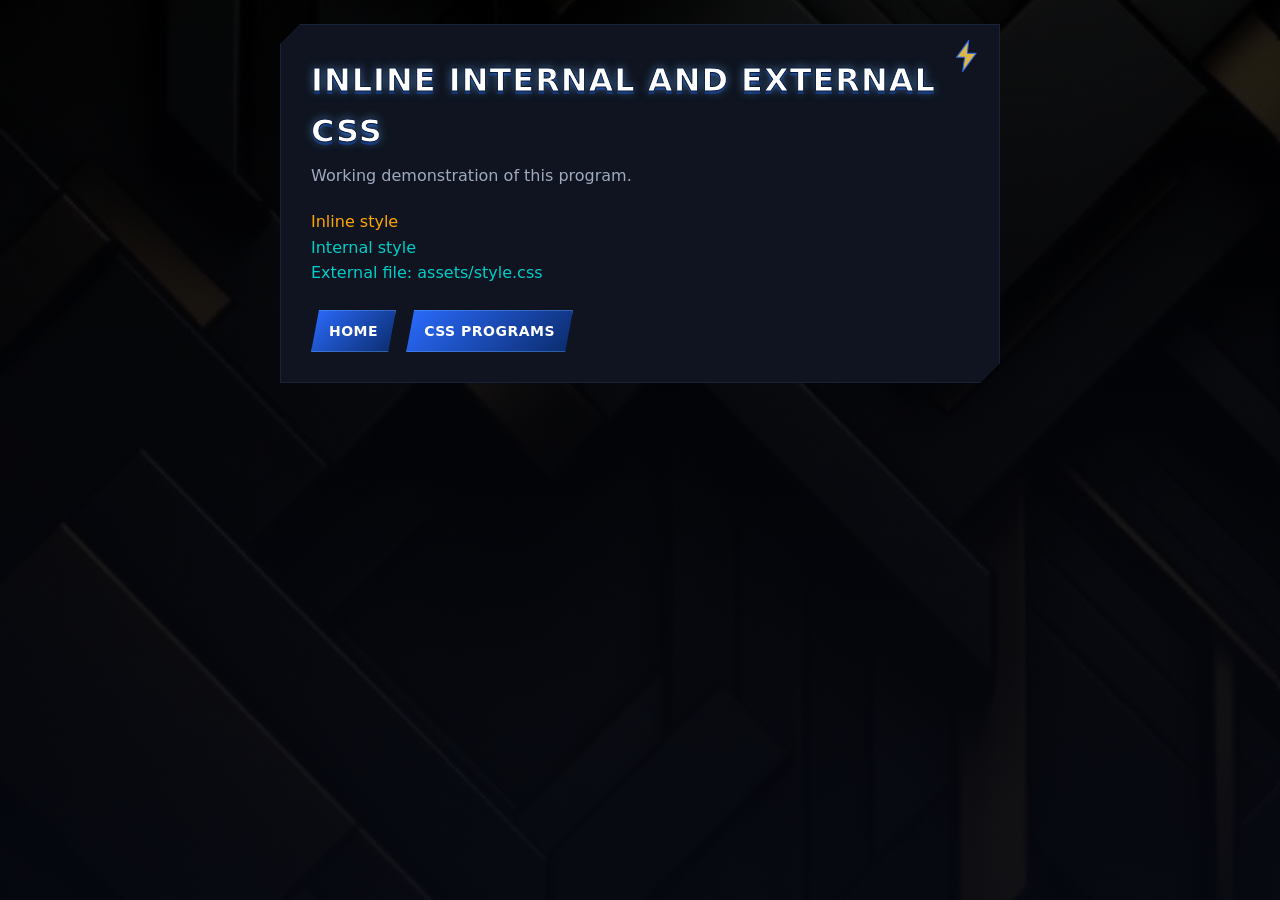
<file: css/css-01-inline-internal-and-external-css.html>
<!doctype html>
<html lang="en">
  <head>
    <meta charset="UTF-8" />
    <meta name="viewport" content="width=device-width, initial-scale=1" />
    <title>Inline Internal and External CSS</title>
    <link rel="stylesheet" href="../assets/style.css" />
    <style>
      p {
        color: #00cec9;
      }
    </style>
  </head>
  <body>
    <div class="wrap">
      <h1>Inline Internal and External CSS</h1>
      <p class="d">Working demonstration of this program.</p>
      <p style="color: orange">Inline style</p>
      <p>Internal style</p>
      <p>External file: assets/style.css</p>
      <nav>
        <a class="btn" href="../index.html">Home</a
        ><a class="btn" href="index.html">CSS Programs</a>
      </nav>
    </div>
  </body>
</html>
</file>
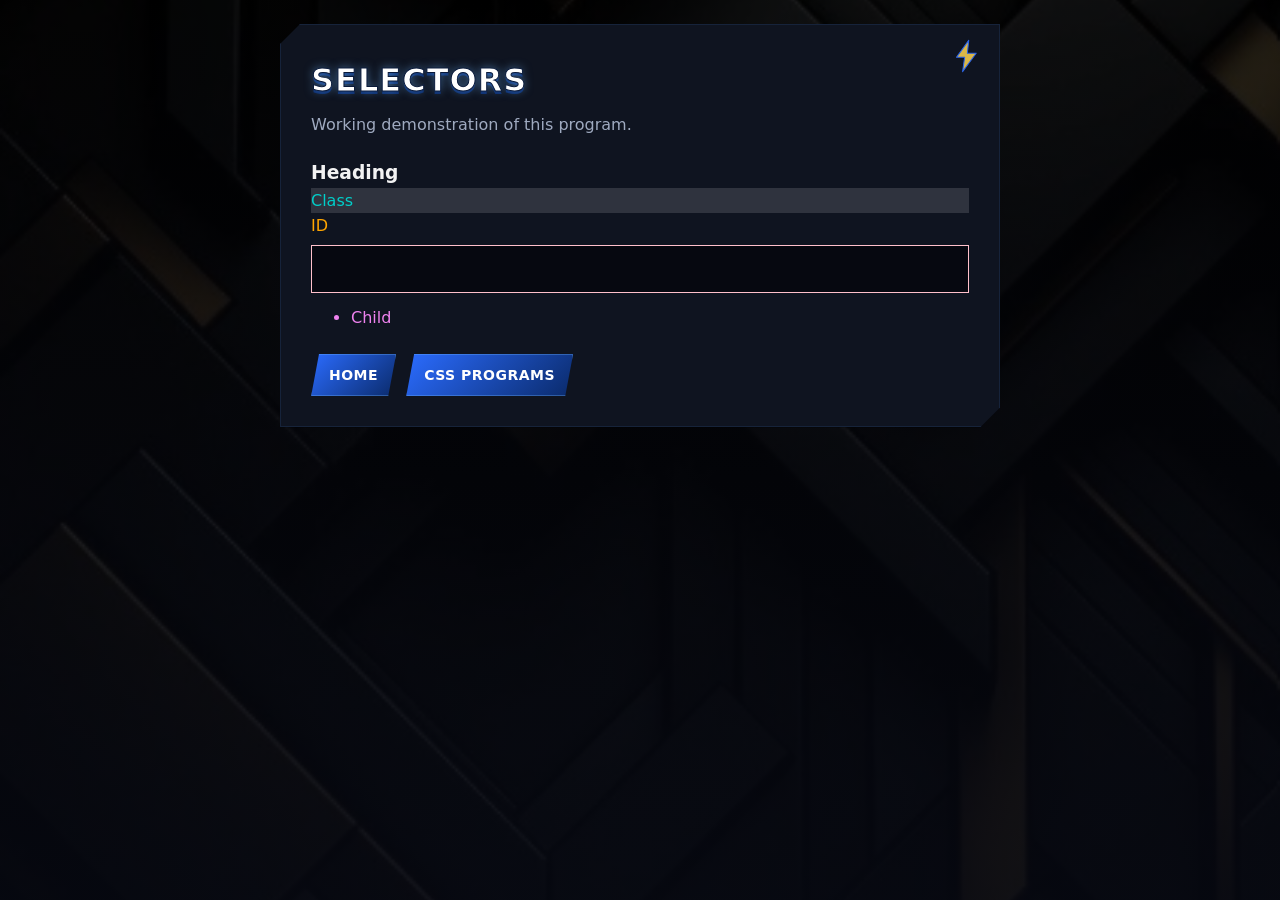
<file: css/css-02-selectors.html>
<!doctype html>
<html lang="en">
  <head>
    <meta charset="UTF-8" />
    <meta name="viewport" content="width=device-width, initial-scale=1" />
    <title>Selectors</title>
    <link rel="stylesheet" href="../assets/style.css" />
    <style>
      .k {
        color: #00cec9;
      }
      #u {
        color: orange;
      }
      input[type="text"] {
        border-color: pink;
      }
      ul > li {
        color: violet;
      }
      h3 + p {
        background: #ffffff22;
      }
    </style>
  </head>
  <body>
    <div class="wrap">
      <h1>Selectors</h1>
      <p class="d">Working demonstration of this program.</p>
      <h3>Heading</h3>
      <p class="k">Class</p>
      <p id="u">ID</p>
      <input type="text" />
      <ul>
        <li>Child</li>
      </ul>
      <nav>
        <a class="btn" href="../index.html">Home</a
        ><a class="btn" href="index.html">CSS Programs</a>
      </nav>
    </div>
  </body>
</html>
</file>
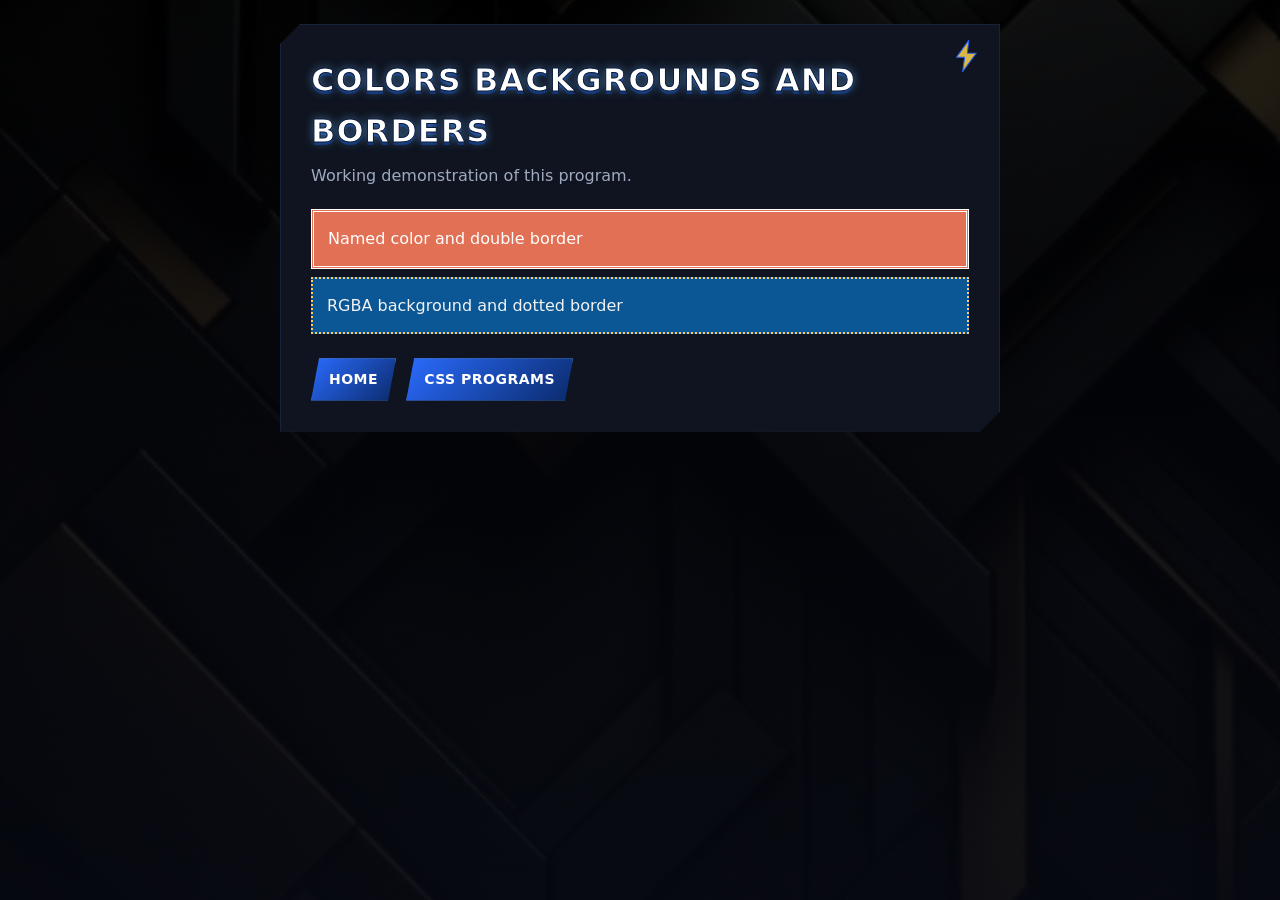
<file: css/css-03-colors-backgrounds-and-borders.html>
<!doctype html>
<html lang="en">
  <head>
    <meta charset="UTF-8" />
    <meta name="viewport" content="width=device-width, initial-scale=1" />
    <title>Colors Backgrounds and Borders</title>
    <link rel="stylesheet" href="../assets/style.css" />
    <style>
      .x {
        padding: 14px;
        margin: 8px 0;
        background: #e17055;
        border: 3px double #fff;
        color: #fff;
      }
      .y {
        background: rgba(9, 132, 227, 0.6);
        border: 2px dotted #fdcb6e;
        padding: 14px;
      }
    </style>
  </head>
  <body>
    <div class="wrap">
      <h1>Colors Backgrounds and Borders</h1>
      <p class="d">Working demonstration of this program.</p>
      <div class="x">Named color and double border</div>
      <div class="y">RGBA background and dotted border</div>
      <nav>
        <a class="btn" href="../index.html">Home</a
        ><a class="btn" href="index.html">CSS Programs</a>
      </nav>
    </div>
  </body>
</html>
</file>
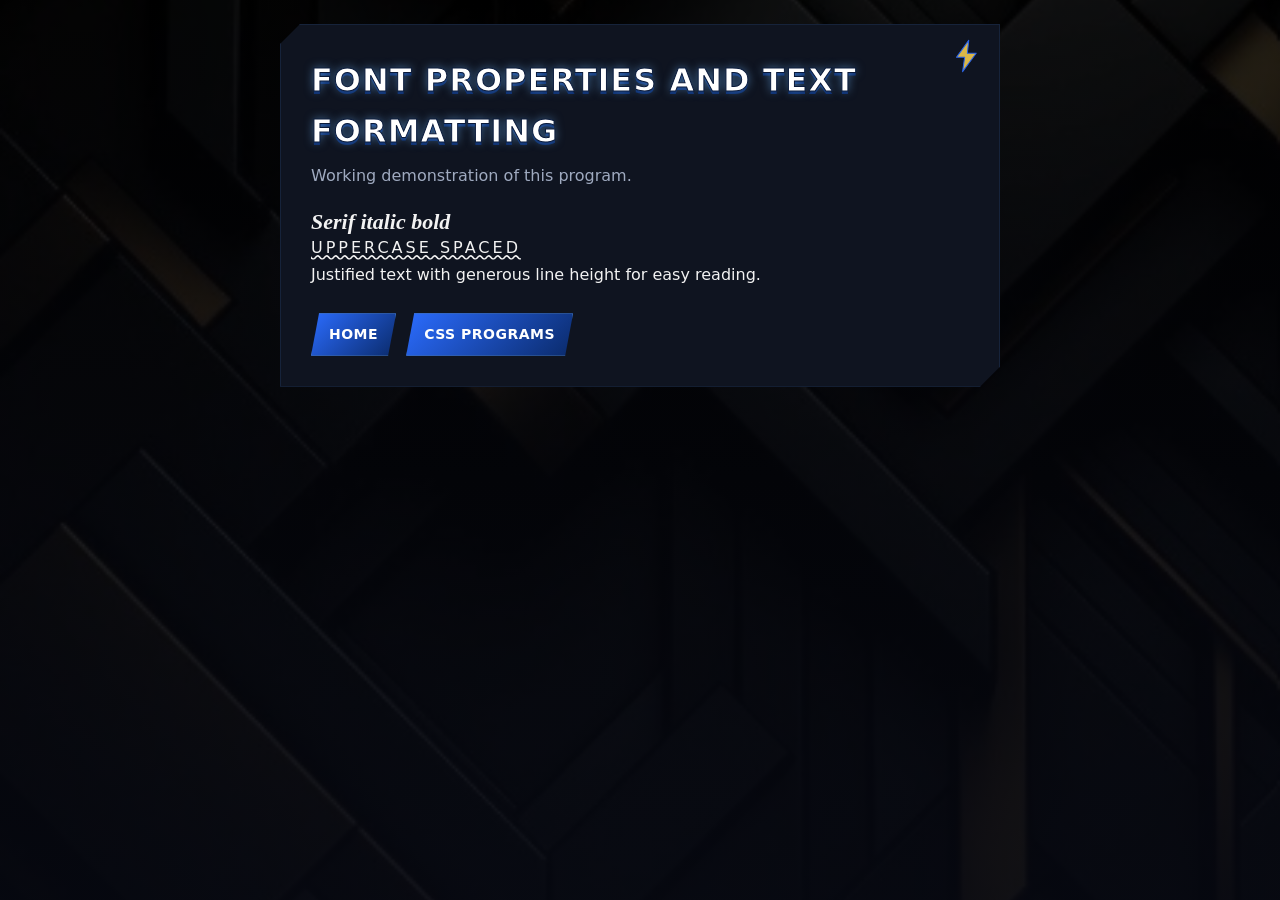
<file: css/css-04-font-properties-and-text-formatting.html>
<!doctype html>
<html lang="en">
  <head>
    <meta charset="UTF-8" />
    <meta name="viewport" content="width=device-width, initial-scale=1" />
    <title>Font Properties and Text Formatting</title>
    <link rel="stylesheet" href="../assets/style.css" />
    <style>
      .a {
        font: italic 700 22px Georgia;
      }
      .b {
        text-transform: uppercase;
        letter-spacing: 3px;
        text-decoration: underline wavy;
      }
      .c {
        text-align: justify;
        line-height: 1.8;
      }
    </style>
  </head>
  <body>
    <div class="wrap">
      <h1>Font Properties and Text Formatting</h1>
      <p class="d">Working demonstration of this program.</p>
      <p class="a">Serif italic bold</p>
      <p class="b">Uppercase spaced</p>
      <p class="c">
        Justified text with generous line height for easy reading.
      </p>
      <nav>
        <a class="btn" href="../index.html">Home</a
        ><a class="btn" href="index.html">CSS Programs</a>
      </nav>
    </div>
  </body>
</html>
</file>
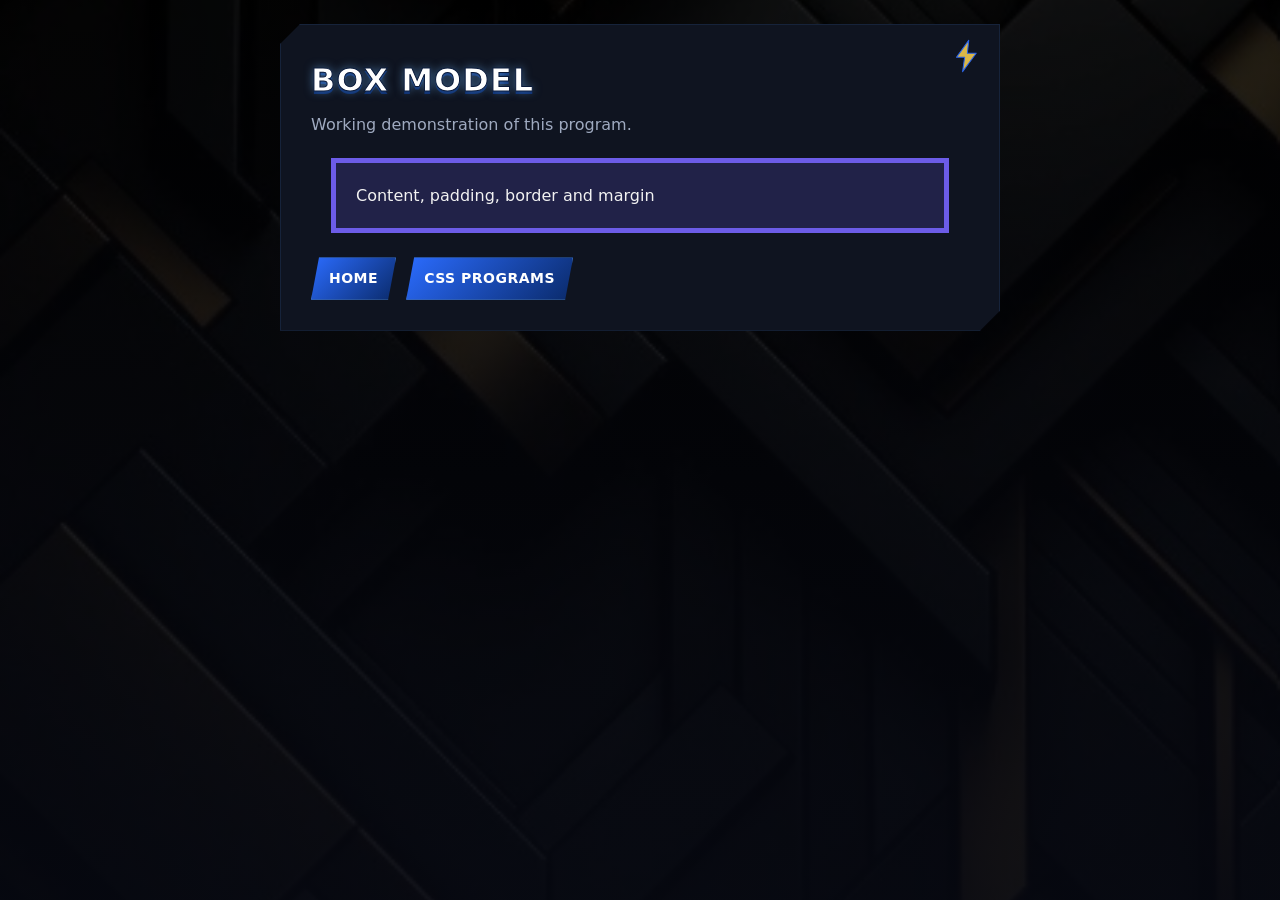
<file: css/css-05-box-model.html>
<!doctype html>
<html lang="en">
  <head>
    <meta charset="UTF-8" />
    <meta name="viewport" content="width=device-width, initial-scale=1" />
    <title>Box Model</title>
    <link rel="stylesheet" href="../assets/style.css" />
    <style>
      .b {
        margin: 20px;
        padding: 20px;
        border: 5px solid #6c5ce7;
        background: #6c5ce733;
      }
    </style>
  </head>
  <body>
    <div class="wrap">
      <h1>Box Model</h1>
      <p class="d">Working demonstration of this program.</p>
      <div class="b">Content, padding, border and margin</div>
      <nav>
        <a class="btn" href="../index.html">Home</a
        ><a class="btn" href="index.html">CSS Programs</a>
      </nav>
    </div>
  </body>
</html>
</file>
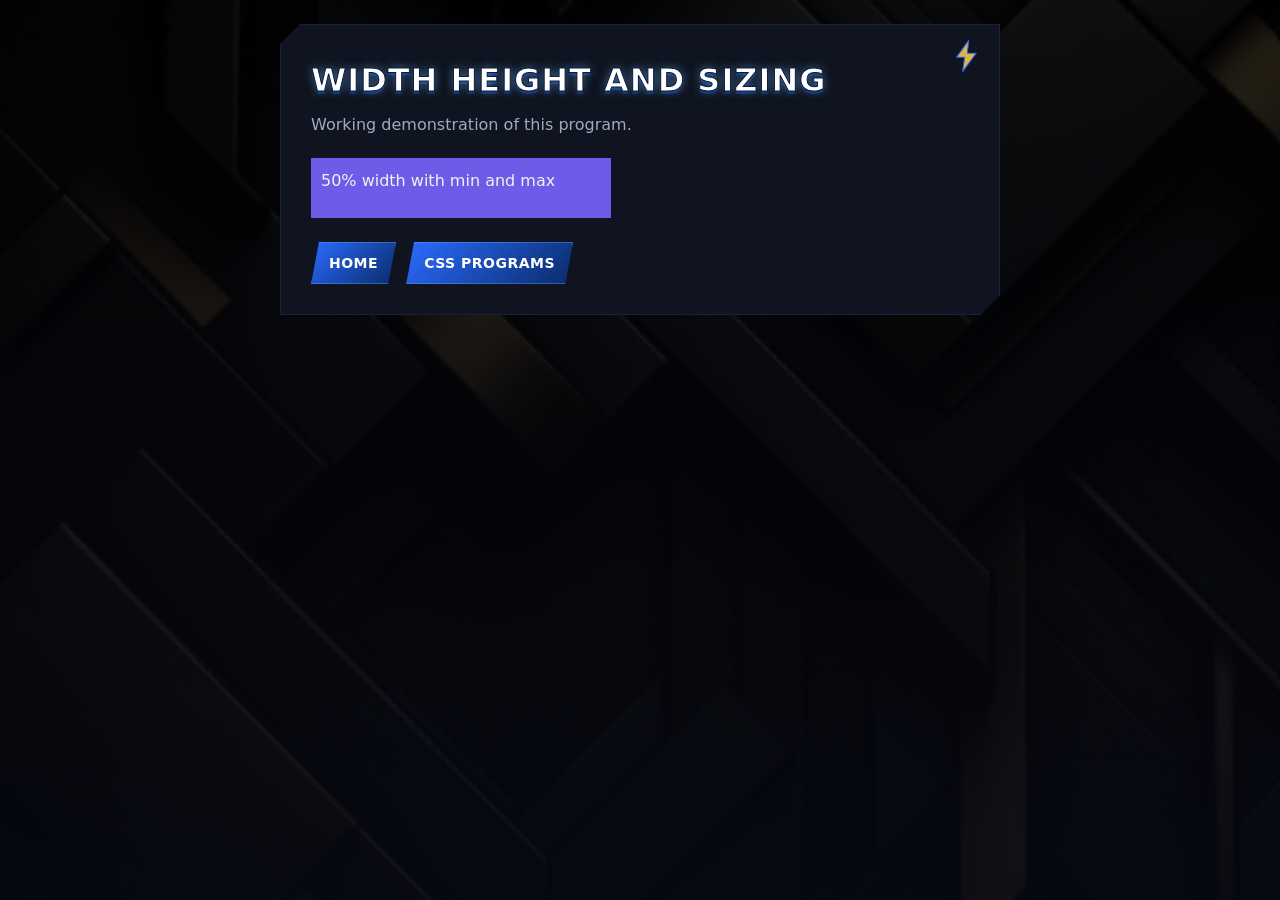
<file: css/css-06-width-height-and-sizing.html>
<!doctype html>
<html lang="en">
  <head>
    <meta charset="UTF-8" />
    <meta name="viewport" content="width=device-width, initial-scale=1" />
    <title>Width Height and Sizing</title>
    <link rel="stylesheet" href="../assets/style.css" />
    <style>
      .s {
        width: 50%;
        min-width: 120px;
        max-width: 300px;
        height: 60px;
        background: #6c5ce7;
        box-sizing: border-box;
        padding: 10px;
      }
    </style>
  </head>
  <body>
    <div class="wrap">
      <h1>Width Height and Sizing</h1>
      <p class="d">Working demonstration of this program.</p>
      <div class="s">50% width with min and max</div>
      <nav>
        <a class="btn" href="../index.html">Home</a
        ><a class="btn" href="index.html">CSS Programs</a>
      </nav>
    </div>
  </body>
</html>
</file>
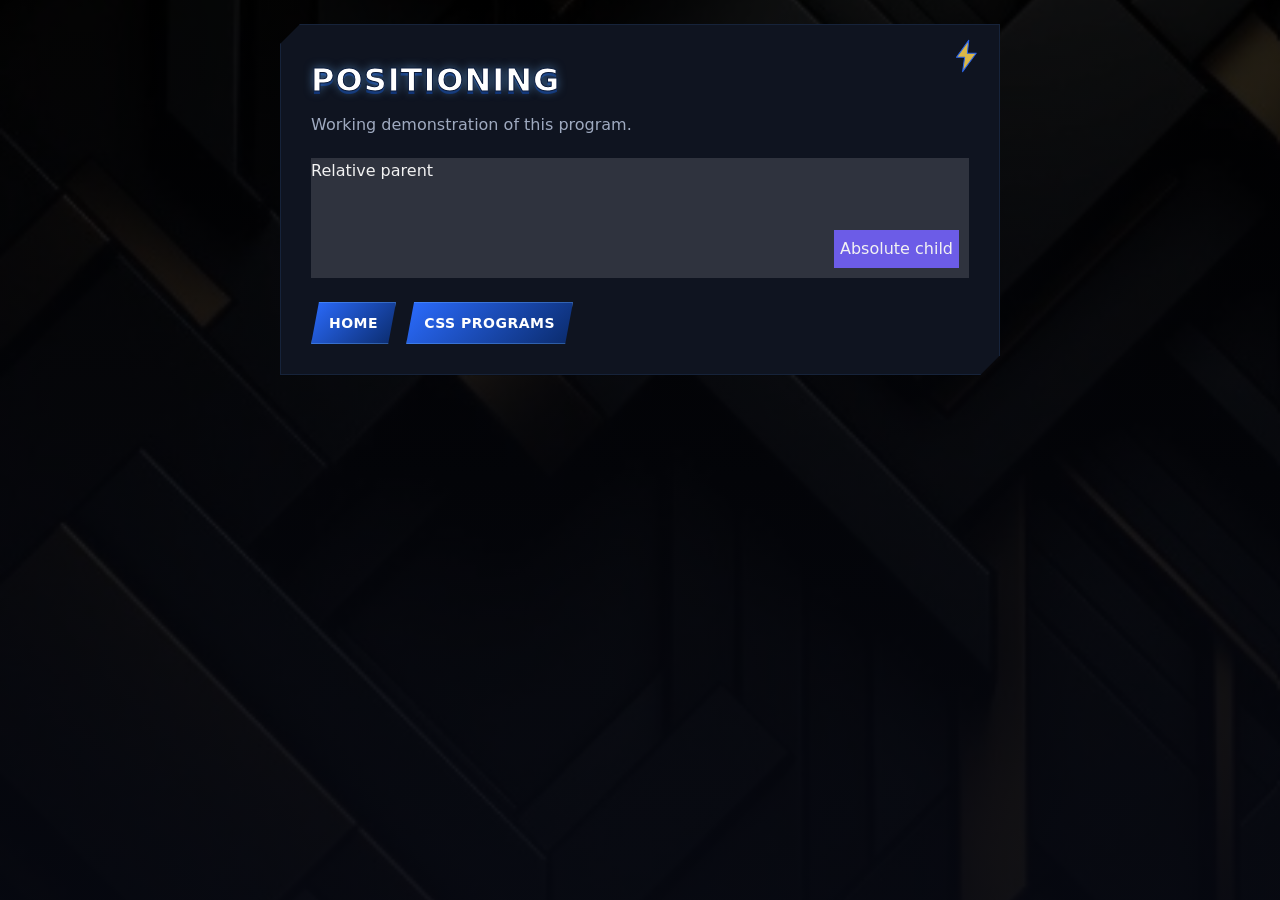
<file: css/css-07-positioning.html>
<!doctype html>
<html lang="en">
  <head>
    <meta charset="UTF-8" />
    <meta name="viewport" content="width=device-width, initial-scale=1" />
    <title>Positioning</title>
    <link rel="stylesheet" href="../assets/style.css" />
    <style>
      .p {
        position: relative;
        height: 120px;
        background: #ffffff22;
      }
      .c {
        position: absolute;
        right: 10px;
        bottom: 10px;
        background: #6c5ce7;
        padding: 6px;
      }
    </style>
  </head>
  <body>
    <div class="wrap">
      <h1>Positioning</h1>
      <p class="d">Working demonstration of this program.</p>
      <div class="p">
        Relative parent
        <div class="c">Absolute child</div>
      </div>
      <nav>
        <a class="btn" href="../index.html">Home</a
        ><a class="btn" href="index.html">CSS Programs</a>
      </nav>
    </div>
  </body>
</html>
</file>
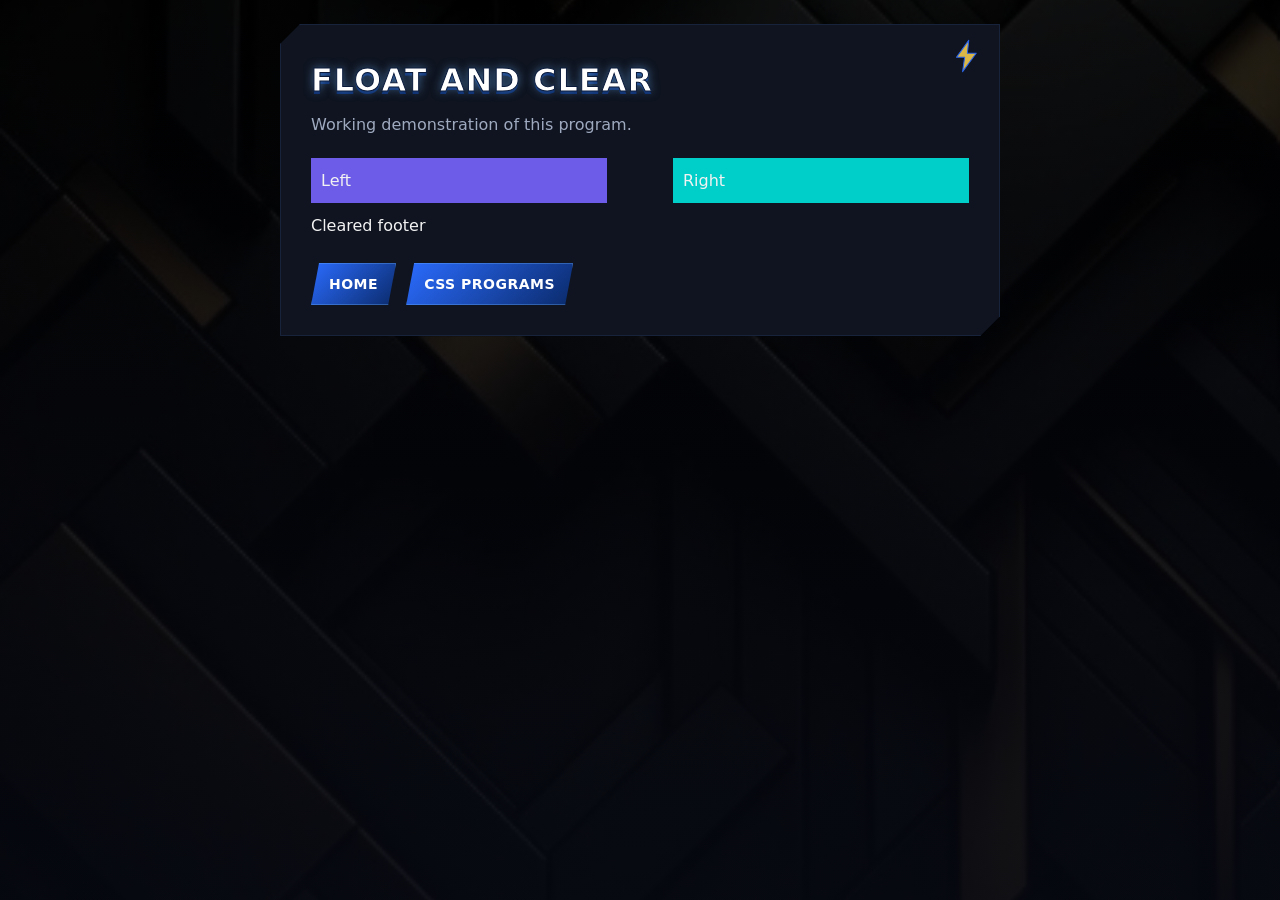
<file: css/css-08-float-and-clear.html>
<!doctype html>
<html lang="en">
  <head>
    <meta charset="UTF-8" />
    <meta name="viewport" content="width=device-width, initial-scale=1" />
    <title>Float and Clear</title>
    <link rel="stylesheet" href="../assets/style.css" />
    <style>
      .l {
        float: left;
        width: 45%;
        background: #6c5ce7;
        padding: 10px;
      }
      .r {
        float: right;
        width: 45%;
        background: #00cec9;
        padding: 10px;
      }
      .cl {
        clear: both;
        padding-top: 10px;
      }
    </style>
  </head>
  <body>
    <div class="wrap">
      <h1>Float and Clear</h1>
      <p class="d">Working demonstration of this program.</p>
      <div class="l">Left</div>
      <div class="r">Right</div>
      <div class="cl">Cleared footer</div>
      <nav>
        <a class="btn" href="../index.html">Home</a
        ><a class="btn" href="index.html">CSS Programs</a>
      </nav>
    </div>
  </body>
</html>
</file>
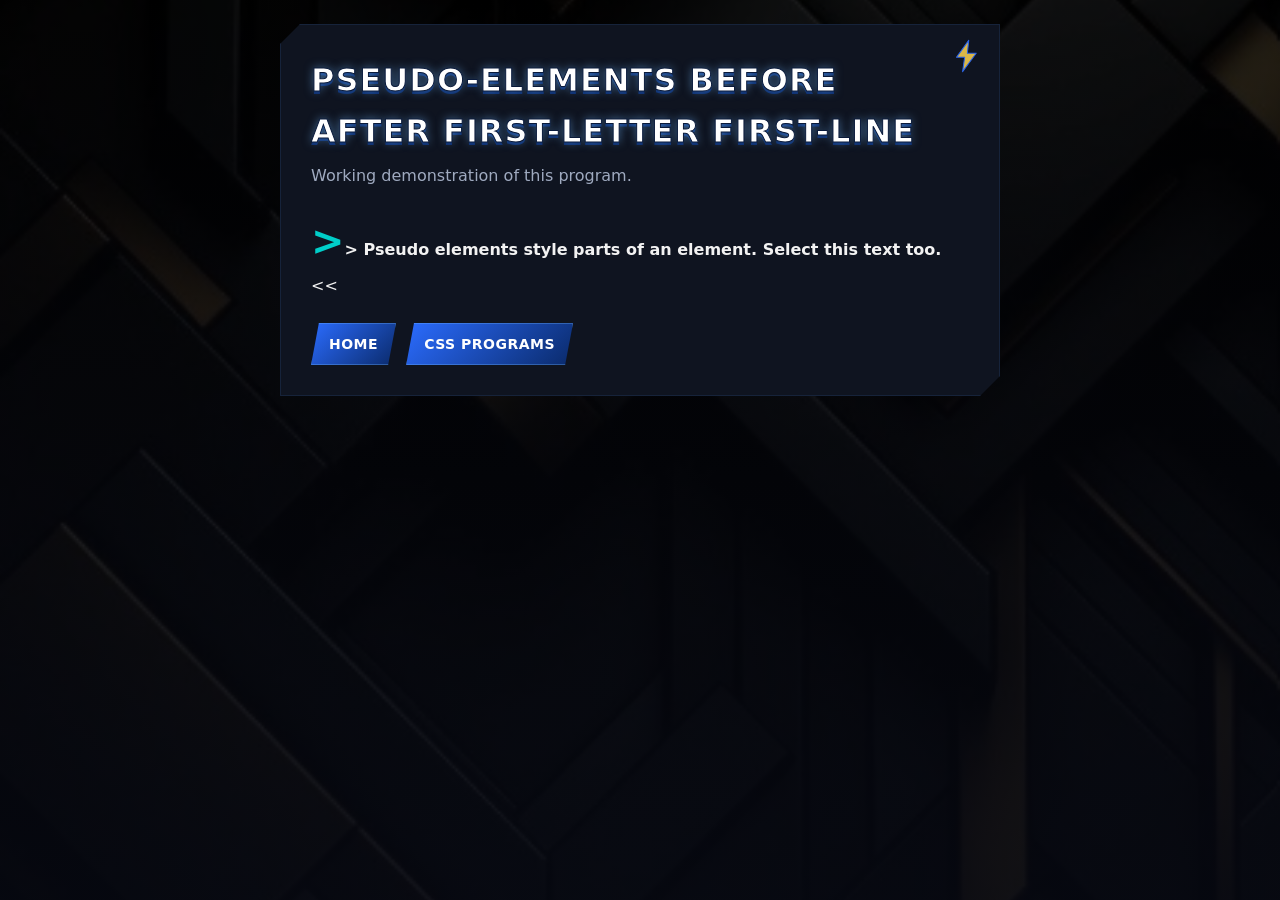
<file: css/css-11-pseudo-elements-before-after-first-letter-first-line.html>
<!doctype html>
<html lang="en">
  <head>
    <meta charset="UTF-8" />
    <meta name="viewport" content="width=device-width, initial-scale=1" />
    <title>Pseudo-elements before after first-letter first-line</title>
    <link rel="stylesheet" href="../assets/style.css" />
    <style>
      p.pe::first-letter {
        font-size: 40px;
        color: #00cec9;
      }
      p.pe::first-line {
        font-weight: bold;
      }
      p.pe::before {
        content: ">> ";
      }
      p.pe::after {
        content: " <<";
      }
      p.pe::selection {
        background: #fd79a8;
      }
    </style>
  </head>
  <body>
    <div class="wrap">
      <h1>Pseudo-elements before after first-letter first-line</h1>
      <p class="d">Working demonstration of this program.</p>
      <p class="pe">
        Pseudo elements style parts of an element. Select this text too.
      </p>
      <nav>
        <a class="btn" href="../index.html">Home</a
        ><a class="btn" href="index.html">CSS Programs</a>
      </nav>
    </div>
  </body>
</html>
</file>
<file: assets/home.css>
/* ===== THUNDER GOD THEME — hub / listing pages ===== */
* {
  box-sizing: border-box;
  margin: 0;
}

:root {
  --red: #2b6cff;
  --red2: #6fb8ff;
  --dark: #060810;
  --panel: #0f1420;
  --line: #16233a;
  --web: #ffffff;
  --gold: #f2c94c;
}

body.hub {
  min-height: 100vh;
  font:
    16px/1.6 "Segoe UI",
    system-ui,
    sans-serif;
  color: #f2f2f2;
  background:
    linear-gradient(180deg, #000000d9, #060810f0),
    url("img/bg-geo.png");
  background-size: cover;
  background-position: center;
  background-attachment: fixed;
  overflow-x: hidden;
  position: relative;
}

/* decorative storm bolts, original artwork */
body.hub::before,
body.hub::after {
  content: "";
  position: fixed;
  width: 640px;
  height: 640px;
  background-image: url("data:image/svg+xml;utf8,<svg xmlns='http://www.w3.org/2000/svg' viewBox='0 0 200 200'><g fill='none' stroke='white' stroke-opacity='0.07' stroke-width='1'><circle cx='100' cy='100' r='18'/><circle cx='100' cy='100' r='38'/><circle cx='100' cy='100' r='60'/><circle cx='100' cy='100' r='85'/><circle cx='100' cy='100' r='110'/><polygon points='108,20 78,90 100,90 88,180 150,80 112,80' fill='none' stroke-opacity='0.12'/></g></svg>");
  background-repeat: no-repeat;
  z-index: -1;
  opacity: 0.9;
  pointer-events: none;
}
body.hub::before {
  top: -220px;
  left: -220px;
}
body.hub::after {
  bottom: -260px;
  right: -260px;
  transform: scaleX(-1);
}

main {
  width: min(1100px, 92%);
  margin: 0 auto;
  padding: 60px 0;
}

.hero {
  text-align: center;
  margin-bottom: 52px;
  position: relative;
}
.hero .badge {
  display: inline-flex;
  flex-direction: column;
  align-items: center;
  justify-content: center;
  width: 150px;
  height: 150px;
  margin: 0 auto 10px;
  border-radius: 50%;
  background: radial-gradient(circle at 35% 30%, #0f1a30, #05070d 75%);
  border: 2px solid var(--red);
  box-shadow:
    0 0 0 6px #0a0f1a,
    0 0 30px #2b6cff55;
  letter-spacing: 1px;
  color: var(--gold);
  text-transform: uppercase;
  font-weight: 700;
  font-size: 16px;
  text-align: center;
  line-height: 1.3;
  padding: 10px;
}
.hero h1 {
  font-family: "Segoe UI", system-ui, sans-serif;
  font-weight: 900;
  text-transform: uppercase;
  font-size: clamp(2.2rem, 6.4vw, 4.6rem);
  line-height: 1.05;
  margin: 16px 0;
  letter-spacing: 1px;
  color: #fff;
  -webkit-text-stroke: 1.5px #0a1a3a;
  text-shadow:
    0 0 12px #6fb8ff99,
    0 4px 0 #0a2a6a,
    0 8px 24px #00000090;
}
.hero p {
  opacity: 0.75;
  color: #c9d8f2;
}

/* lightning mark inside the badge circle, original artwork */
.hero .badge::before {
  content: "";
  display: block;
  width: 26px;
  height: 26px;
  margin: 0 auto 6px;
  background-image: url("data:image/svg+xml;utf8,<svg xmlns='http://www.w3.org/2000/svg' viewBox='0 0 100 100'><polygon points='58,4 22,54 46,54 40,96 80,42 54,42' fill='%23f2c94c' stroke='%232b6cff' stroke-width='3' stroke-linejoin='round'/></svg>");
  background-repeat: no-repeat;
  background-size: contain;
  background-position: center;
}

.stats {
  display: flex;
  gap: 12px;
  justify-content: center;
  flex-wrap: wrap;
  margin-bottom: 34px;
}
.stat-circle {
  display: flex;
  flex-direction: column;
  align-items: center;
  justify-content: center;
  width: 108px;
  height: 108px;
  border-radius: 50%;
  background: radial-gradient(circle at 35% 30%, #0f1a30, #05070d 75%);
  border: 1px solid #1a3560;
  font-size: 13px;
  text-align: center;
  line-height: 1.3;
  box-shadow: 0 0 0 3px #0a0f1a inset;
}
.stat-circle b {
  display: block;
  font-size: 22px;
  color: var(--gold);
}

.cards {
  display: grid;
  grid-template-columns: repeat(auto-fit, minmax(260px, 1fr));
  gap: 26px;
}
.card {
  --c: #2b6cff;
  padding: 34px;
  background: linear-gradient(160deg, #101828, #080b12);
  border: 1px solid #1a3560;
  position: relative;
  transition: 0.3s;
  clip-path: polygon(
    18px 0,
    100% 0,
    100% calc(100% - 18px),
    calc(100% - 18px) 100%,
    0 100%,
    0 18px
  );
}
.card::after {
  content: "";
  position: absolute;
  inset: 0;
  pointer-events: none;
  background: linear-gradient(160deg, transparent 60%, #2b6cff22);
}
.card:hover {
  transform: translateY(-8px);
  border-color: var(--c);
  box-shadow:
    0 25px 60px #000c,
    0 0 45px var(--c);
}
.ic {
  font-size: 40px;
  width: 78px;
  height: 78px;
  display: grid;
  place-items: center;
  margin-bottom: 20px;
  color: #fff;
  background: radial-gradient(circle at 35% 30%, var(--c), #0a1a3a 75%);
  clip-path: polygon(
    15% 0,
    85% 0,
    100% 15%,
    100% 85%,
    85% 100%,
    15% 100%,
    0 85%,
    0 15%
  );
  box-shadow: 0 0 20px var(--c);
}
.card h2 {
  margin-bottom: 8px;
  text-transform: uppercase;
  letter-spacing: 1px;
  color: #fff;
}
.card p {
  opacity: 0.75;
  margin-bottom: 26px;
  color: #cfdcf5;
}

.go {
  display: inline-block;
  padding: 12px 28px;
  color: #fff;
  text-decoration: none;
  font-weight: 800;
  text-transform: uppercase;
  letter-spacing: 1px;
  background: linear-gradient(135deg, var(--red), #0a2a6a);
  clip-path: polygon(10px 0, 100% 0, calc(100% - 10px) 100%, 0 100%);
  transition: 0.25s;
  box-shadow: 0 0 0 1px #6fb8ff55 inset;
}
.go:hover {
  transform: scale(1.06);
  box-shadow: 0 0 25px var(--red2);
}

footer {
  text-align: center;
  margin-top: 56px;
  opacity: 0.55;
  font-size: 13px;
  letter-spacing: 2px;
  text-transform: uppercase;
}

.site-footer {
  margin-top: 64px;
  padding-top: 28px;
  border-top: 1px solid var(--line);
  text-align: center;
  opacity: 1;
  letter-spacing: normal;
  text-transform: none;
}
.site-footer .footer-name {
  font-size: 17px;
  font-weight: 700;
  color: #fff;
  letter-spacing: 0.5px;
}
.site-footer .footer-role {
  font-size: 13px;
  color: var(--red2);
  text-transform: uppercase;
  letter-spacing: 1.5px;
  margin: 4px 0 10px;
}
.site-footer .footer-contact {
  display: inline-block;
  font-size: 13px;
  color: var(--gold);
  text-decoration: none;
  border: 1px solid #3a3010;
  padding: 6px 16px;
  border-radius: 20px;
  transition: 0.2s;
}
.site-footer .footer-contact:hover {
  background: #f2c94c1a;
  box-shadow: 0 0 14px #f2c94c55;
}

.list h2 {
  margin: 34px 0 12px;
  color: var(--red2);
  text-transform: uppercase;
  letter-spacing: 1px;
}
.list ol {
  display: grid;
  gap: 9px;
  padding-left: 0;
  list-style: none;
}
.list li a {
  display: block;
  padding: 12px 18px;
  background: #0a0f1a;
  border: 1px solid #16233a;
  color: #f2f2f2;
  text-decoration: none;
  transition: 0.2s;
  position: relative;
  border-left: 3px solid var(--red);
}
.list li a:hover {
  background: #0a1a3a;
  transform: translateX(8px);
  box-shadow: 0 0 20px #2b6cff55;
}
.top {
  margin-bottom: 30px;
}

pre.code {
  background: #0009;
  padding: 18px;
  border-radius: 6px;
  overflow: auto;
  line-height: 1.5;
  margin-top: 16px;
  font-size: 14px;
  border: 1px solid #16233a;
}
</file>
<file: assets/style.css>
/* ===== THUNDER GOD THEME — individual program pages ===== */
:root {
  --a: #2b6cff; /* electric blue */
  --b: #6fb8ff; /* bright blue accent */
  --gold: #f2c94c;
  --bg: #060810;
  --c: #0f1420;
  --t: #f2f2f2;
  --line: #16233a;
}
body.light {
  --bg: #eef2fa;
  --c: #fff;
  --t: #10131c;
  --line: #cdd9f0;
}

* {
  box-sizing: border-box;
  margin: 0;
}
body {
  font:
    16px/1.6 system-ui,
    sans-serif;
  background:
    linear-gradient(180deg, #000000d9, #060810f0),
    url("img/bg-geo.png");
  background-size: cover;
  background-position: center;
  background-attachment: fixed;
  color: var(--t);
  min-height: 100vh;
  display: flex;
  justify-content: center;
  padding: 24px;
}
.wrap {
  width: min(720px, 100%);
  height: fit-content;
  background: var(--c);
  border: 1px solid var(--line);
  padding: 30px;
  position: relative;
  clip-path: polygon(
    20px 0,
    100% 0,
    100% calc(100% - 20px),
    calc(100% - 20px) 100%,
    0 100%,
    0 20px
  );
  box-shadow: 0 25px 70px #000a;
}
.wrap::before {
  content: "";
  position: absolute;
  top: 14px;
  right: 16px;
  width: 34px;
  height: 34px;
  background-image: url("data:image/svg+xml;utf8,<svg xmlns='http://www.w3.org/2000/svg' viewBox='0 0 100 100'><polygon points='58,4 22,54 46,54 40,96 80,42 54,42' fill='%23f2c94c' stroke='%232b6cff' stroke-width='3' stroke-linejoin='round'/></svg>");
  background-repeat: no-repeat;
  background-size: contain;
  opacity: 0.9;
}
h1 {
  text-transform: uppercase;
  font-weight: 900;
  letter-spacing: 1px;
  color: #fff;
  -webkit-text-stroke: 1px #0a1a3a;
  text-shadow:
    0 0 10px #6fb8ff88,
    0 3px 0 #0a2a6a;
}
p.d {
  opacity: 0.75;
  margin: 6px 0 20px;
  color: #cfdcf5;
}
nav {
  display: flex;
  gap: 10px;
  margin-top: 24px;
  flex-wrap: wrap;
}
a.btn,
button {
  background: linear-gradient(135deg, var(--a), #0a2a6a);
  color: #fff;
  border: 0;
  padding: 10px 18px;
  cursor: pointer;
  text-decoration: none;
  font: inherit;
  font-weight: 700;
  text-transform: uppercase;
  letter-spacing: 0.5px;
  font-size: 14px;
  clip-path: polygon(8px 0, 100% 0, calc(100% - 8px) 100%, 0 100%);
  box-shadow: 0 0 0 1px #6fb8ff55 inset;
  transition: 0.2s;
}
button:hover,
a.btn:hover {
  filter: brightness(1.2);
  box-shadow: 0 0 18px var(--b);
}
input,
select,
textarea {
  background: var(--bg);
  color: var(--t);
  border: 1px solid var(--line);
  padding: 10px;
  font: inherit;
  width: 100%;
  margin: 6px 0;
}
input:focus,
select:focus,
textarea:focus {
  outline: none;
  border-color: var(--a);
  box-shadow: 0 0 0 2px #2b6cff44;
}
table {
  width: 100%;
  border-collapse: collapse;
}
td,
th {
  padding: 8px;
  border-bottom: 1px solid var(--line);
  text-align: left;
}
.out {
  margin-top: 14px;
  padding: 12px;
  background: var(--bg);
  min-height: 44px;
  border: 1px dashed var(--line);
}
.big {
  font-size: 44px;
  text-align: center;
  color: var(--gold);
  text-shadow: 0 0 16px #f2c94c66;
}
.row {
  display: flex;
  gap: 8px;
  flex-wrap: wrap;
}
.row > * {
  flex: 1;
}
.err {
  color: #ff6b6b;
  font-size: 14px;
}
li {
  margin: 6px 0;
}
</file>
